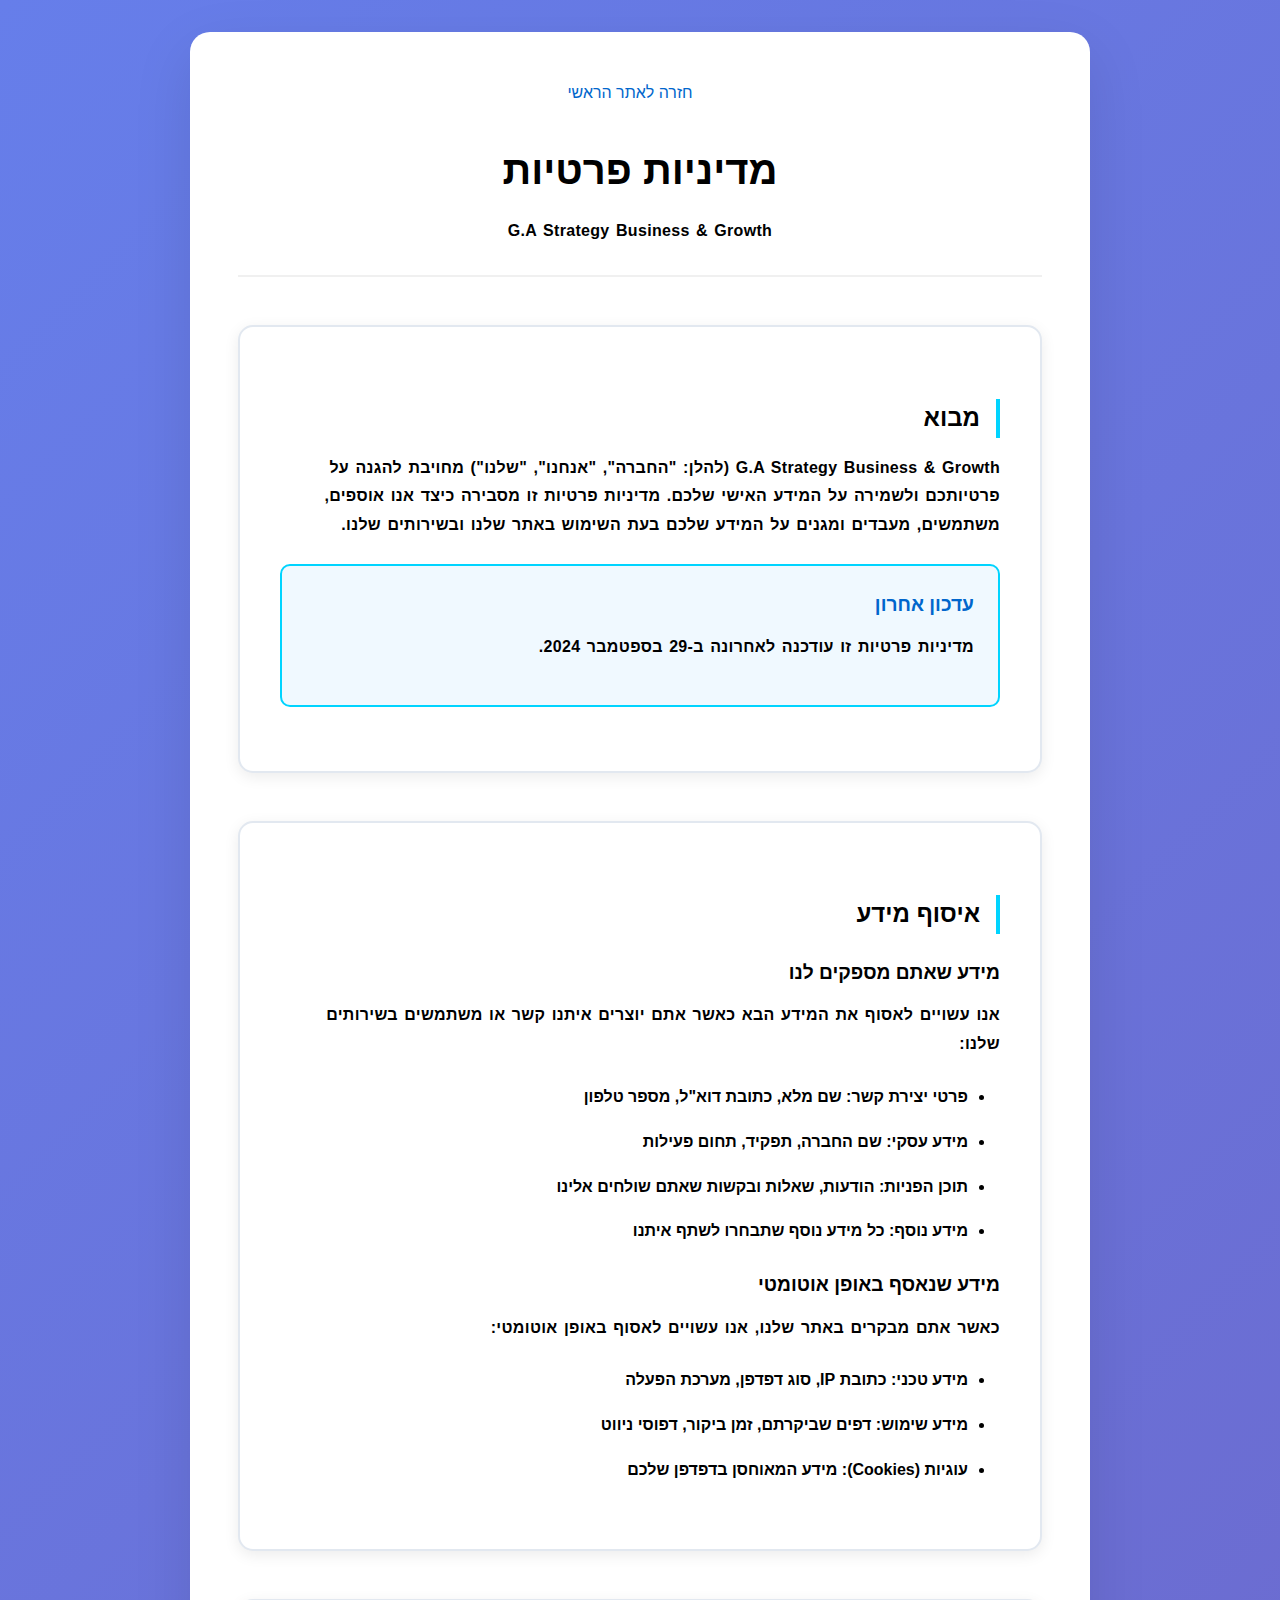
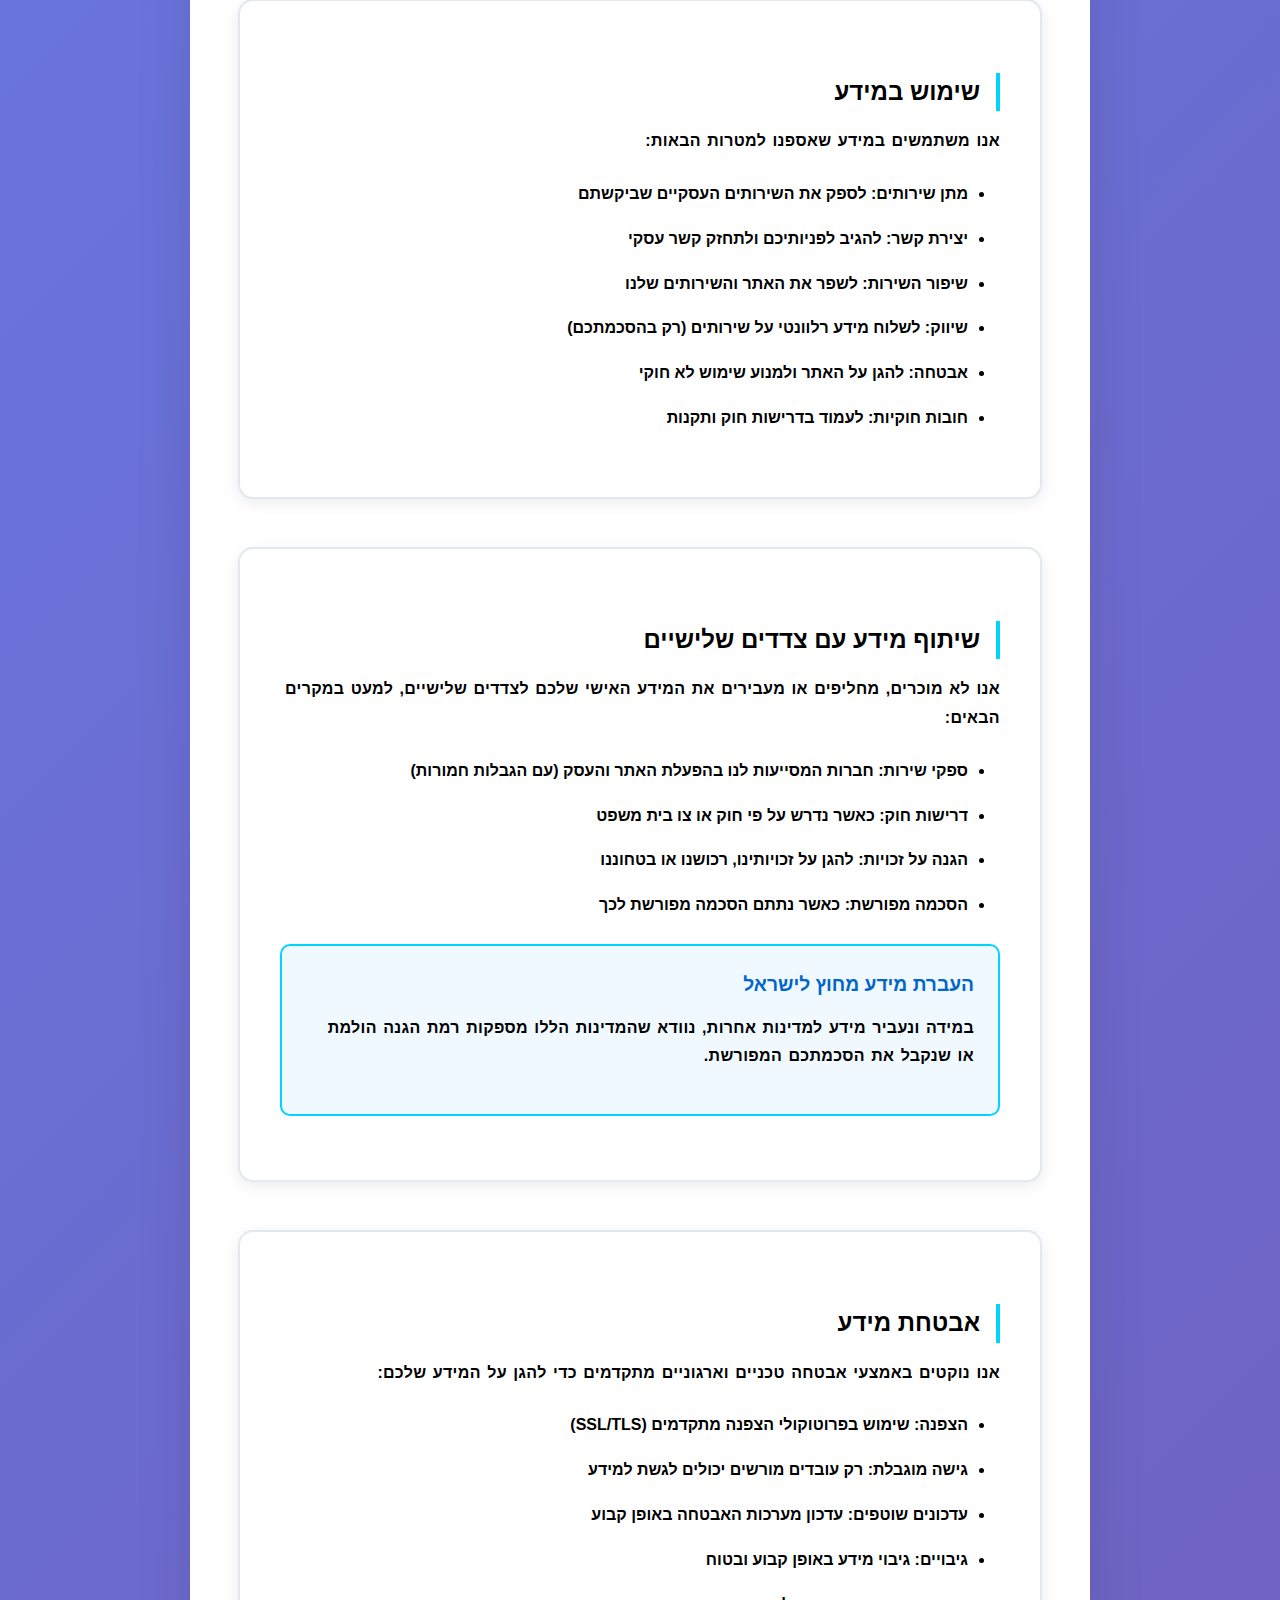
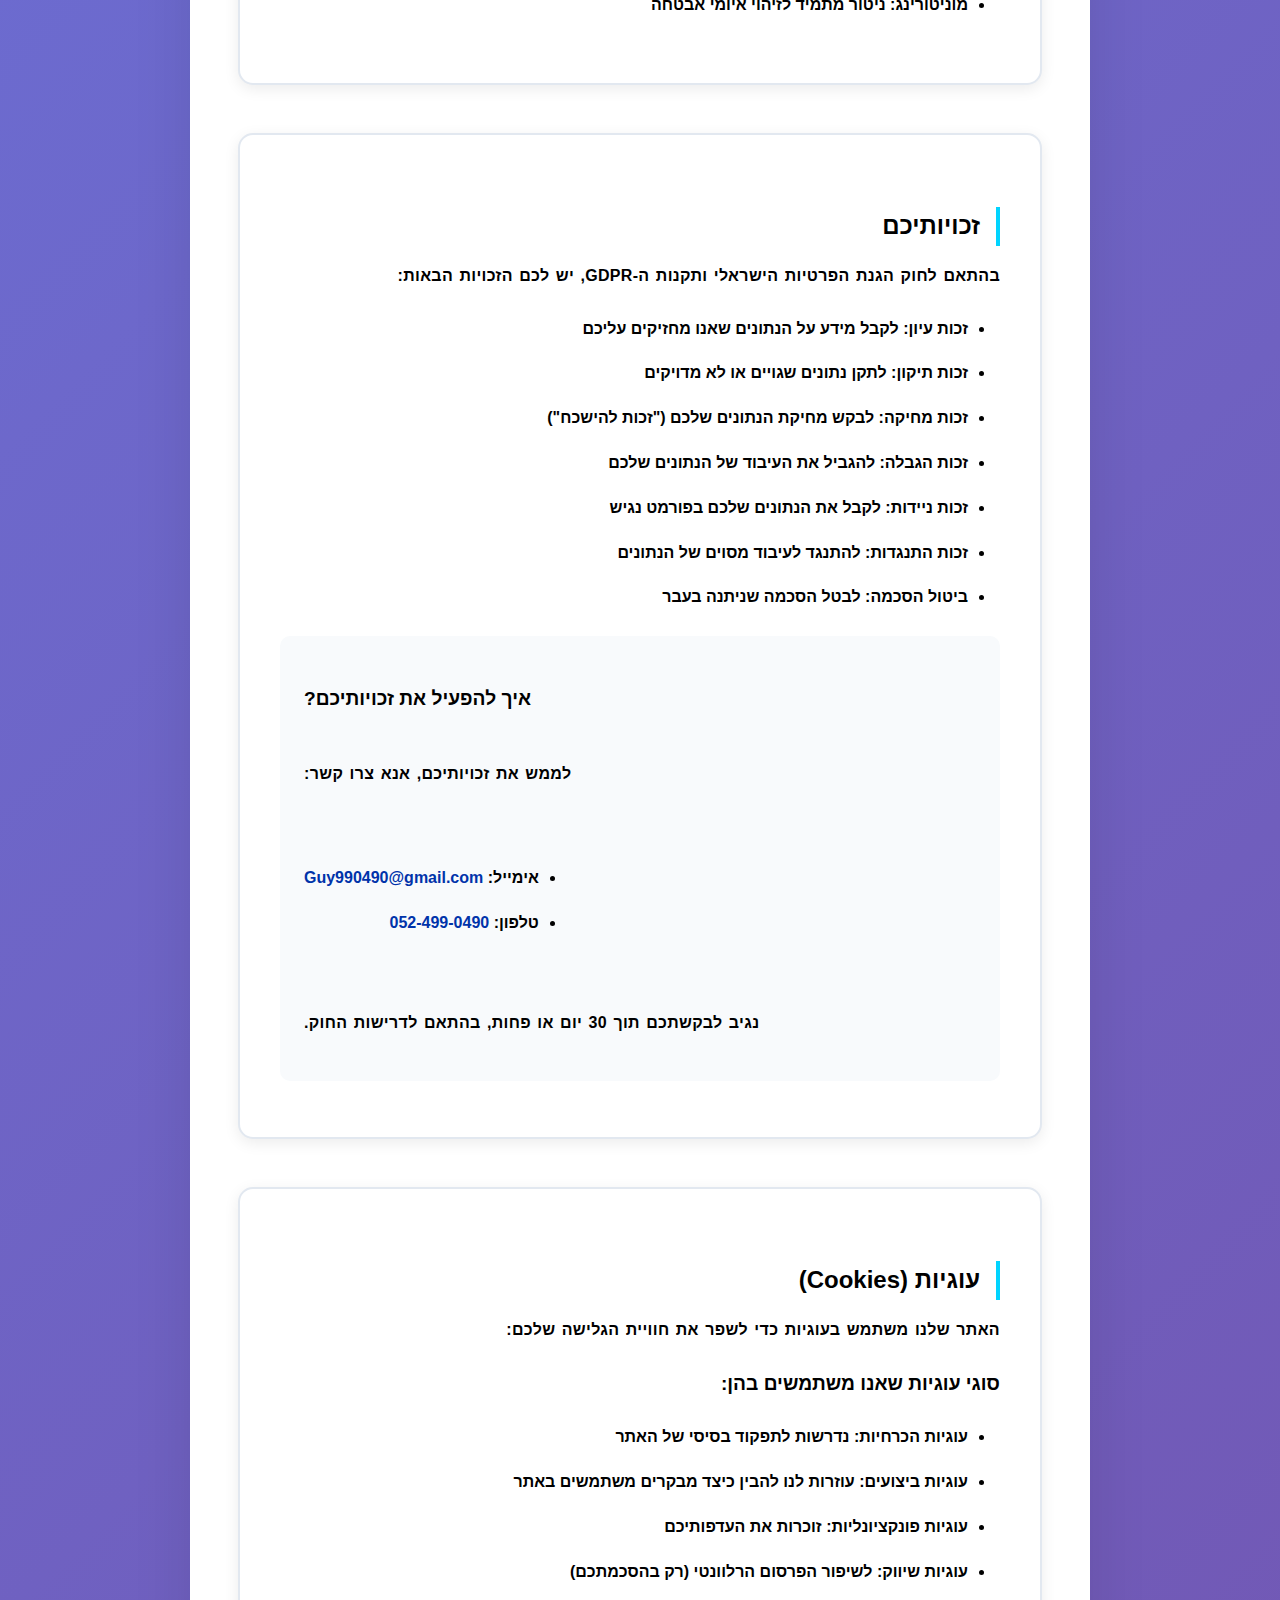
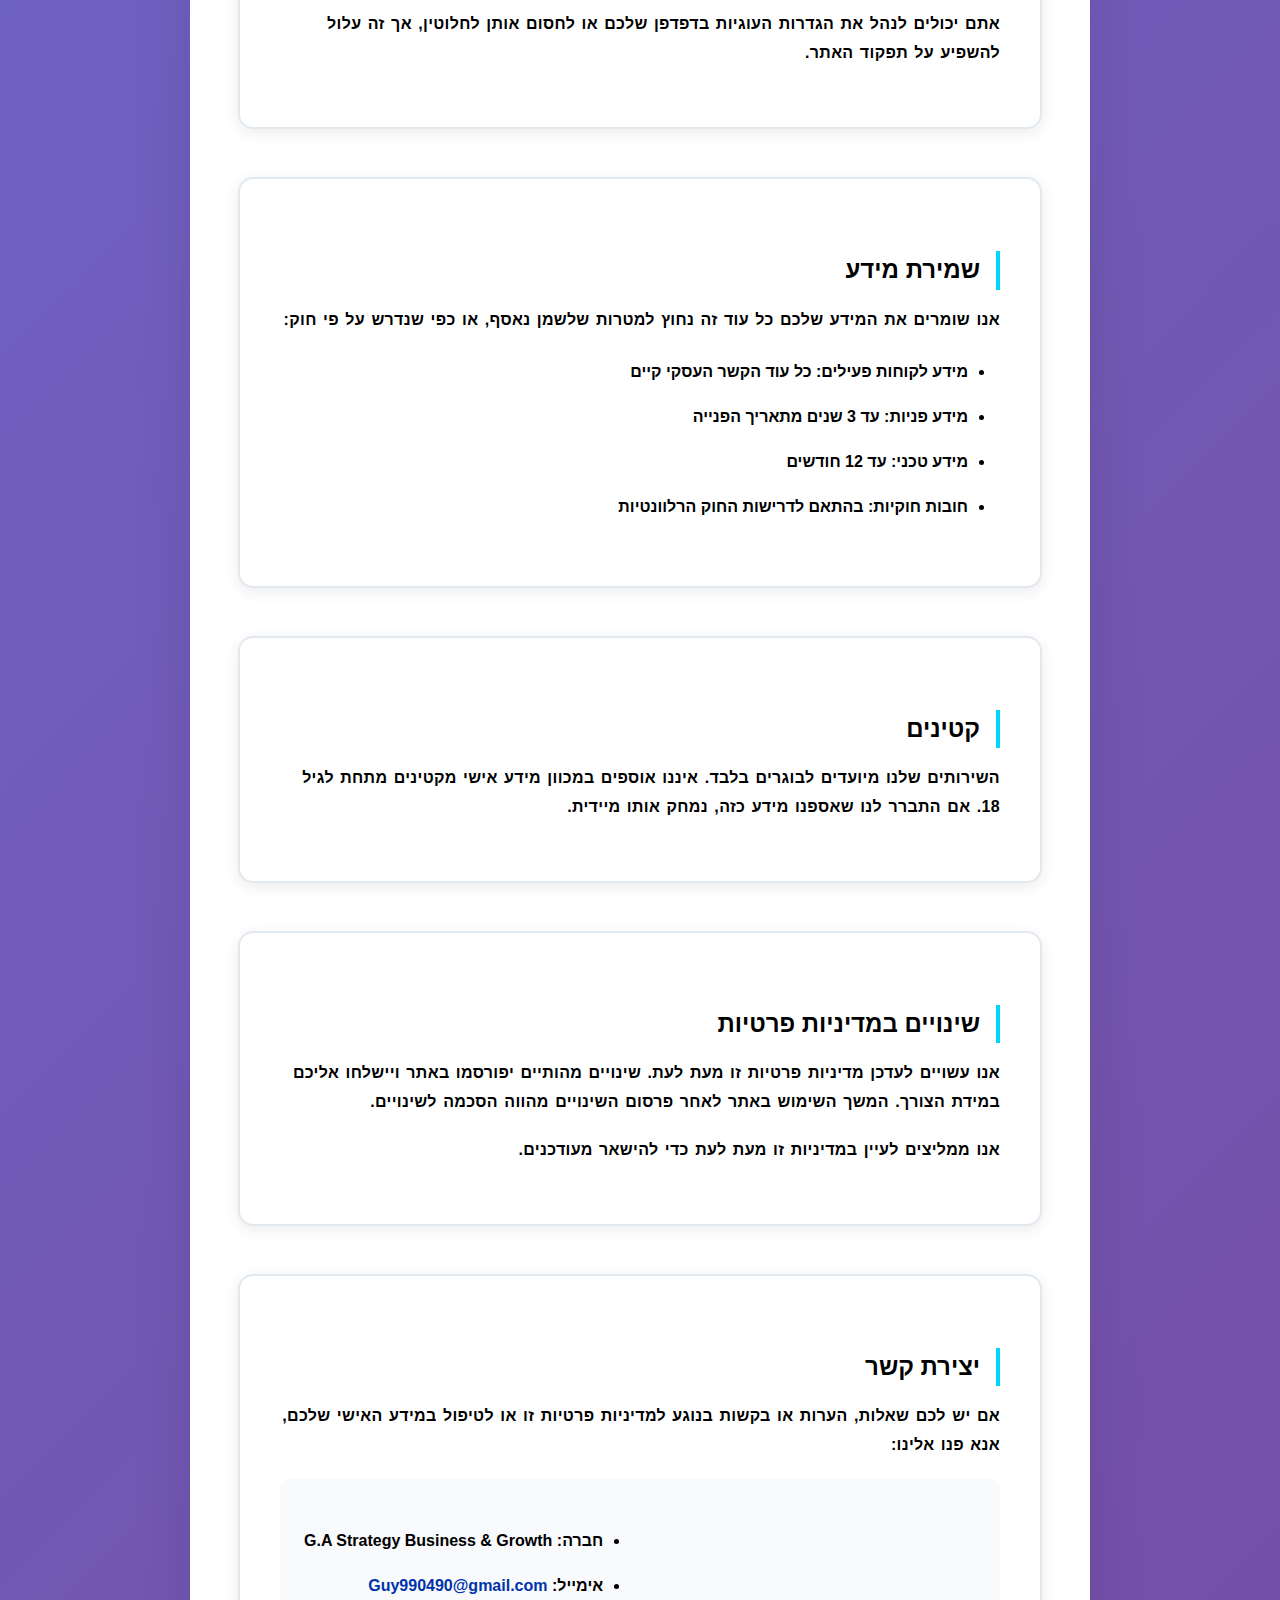
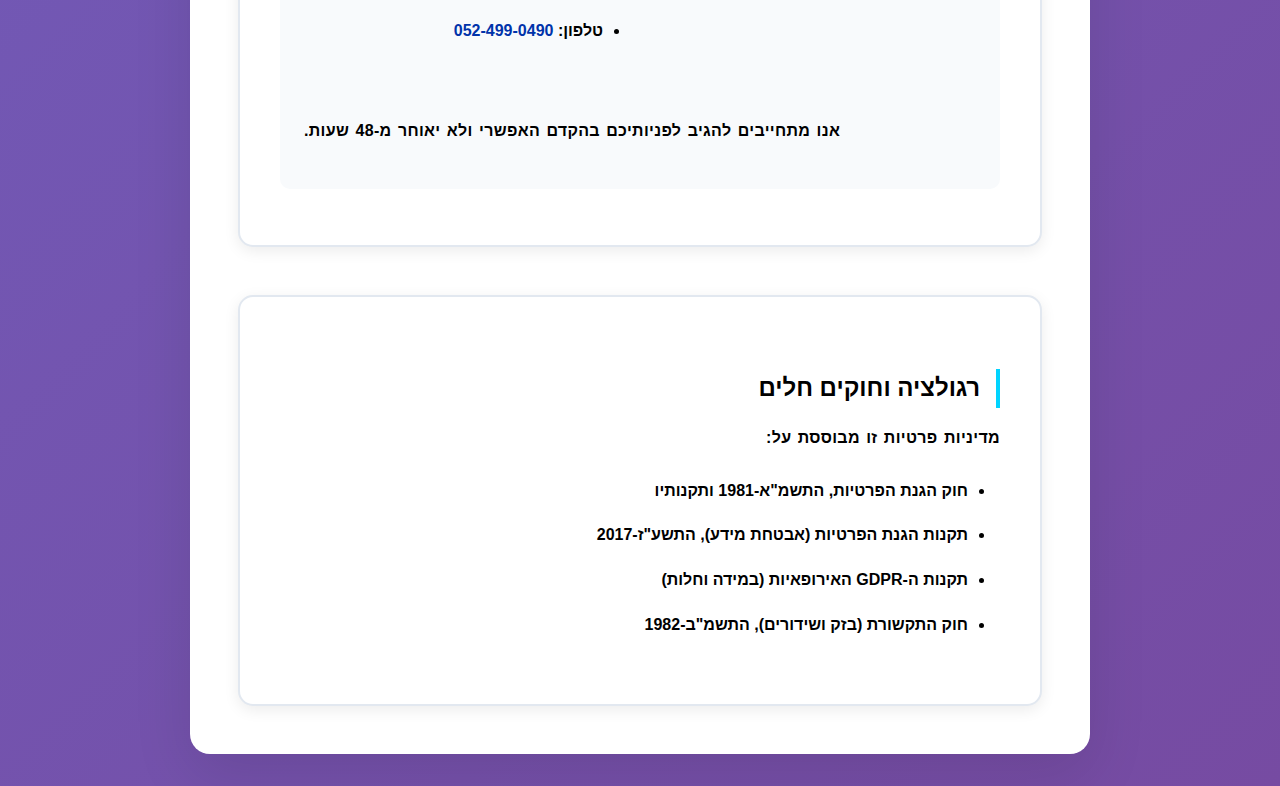
<file: privacy-policy.html>
<!DOCTYPE html>
<html lang="he" dir="rtl">

<head>
    <meta charset="UTF-8">
    <meta name="viewport" content="width=device-width, initial-scale=1.0">
    <title>מדיניות פרטיות - G.A Strategy Business & Growth</title>
    <meta name="description"
        content="מדיניות הפרטיות של G.A Strategy Business & Growth - הגנה על המידע האישי שלכם בהתאם לחוק הגנת הפרטיות ותקנות GDPR">

    <link rel="icon" type="image/png" href="logo.png">

    <link rel="preconnect" href="https://fonts.googleapis.com">
    <link rel="preconnect" href="https://fonts.gstatic.com" crossorigin>
    <link href="https://fonts.googleapis.com/css2?family=Assistant:wght@200;300;400;500;600;700;800&display=swap"
        rel="stylesheet">

    <link rel="stylesheet" href="https://cdnjs.cloudflare.com/ajax/libs/font-awesome/6.4.0/css/all.min.css">

    <link rel="stylesheet" href="styles.css">

    <style>
        .privacy-page {
            min-height: 100vh;
            padding: 2rem 0;
            background: linear-gradient(135deg, #667eea 0%, #764ba2 100%);
        }

        .privacy-container {
            max-width: 900px;
            margin: 0 auto;
            background: white;
            border-radius: 20px;
            padding: 3rem;
            box-shadow: 0 20px 60px rgba(0, 0, 0, 0.1);
        }

        .privacy-header {
            text-align: center;
            margin-bottom: 3rem;
            border-bottom: 2px solid #f0f0f0;
            padding-bottom: 2rem;
        }

        .privacy-title {
            font-size: 2.5rem;
            color: #000000 !important;
            margin-bottom: 1rem;
            font-weight: 900 !important;
        }

        .privacy-header p {
            color: #000000 !important;
            font-weight: 600 !important;
        }

        .back-link {
            display: inline-flex;
            align-items: center;
            gap: 0.5rem;
            color: #0066cc;
            text-decoration: none;
            font-weight: 500;
            transition: all 0.3s ease;
            margin-bottom: 2rem;
        }

        .back-link:hover {
            color: #1a365d;
            transform: translateX(-5px);
        }

        .privacy-content h3 {
            color: #000000 !important;
            font-size: 1.5rem;
            margin-top: 2rem;
            margin-bottom: 1rem;
            border-right: 4px solid #00d4ff;
            padding-right: 1rem;
            font-weight: 800 !important;
        }

        .privacy-content h4 {
            color: #000000 !important;
            font-size: 1.2rem;
            margin-top: 1.5rem;
            margin-bottom: 0.8rem;
            font-weight: 800 !important;
        }

        .privacy-content p {
            line-height: 1.8;
            margin-bottom: 1.2rem;
            color: #000000 !important;
            font-weight: 600 !important;
        }

        .privacy-content ul {
            margin: 1.5rem 0;
            padding-right: 2rem;
            list-style-type: disc !important;
            list-style-position: outside !important;
            list-style-image: none !important;
        }

        .privacy-content li {
            margin-bottom: 1rem;
            line-height: 1.8;
            color: #000000 !important;
            font-weight: 600 !important;
            padding-right: 0;
            position: static !important;
        }

        .privacy-content li::before {
            content: none !important;
            display: none !important;
        }

        .privacy-content li::after {
            content: none !important;
            display: none !important;
        }

        .privacy-content li strong {
            color: #000000 !important;
            font-weight: 800 !important;
        }

        .privacy-content a {
            color: #0033aa !important;
            text-decoration: none;
            font-weight: 700 !important;
        }

        .privacy-content a:hover {
            color: #001177 !important;
            text-decoration: underline;
        }

        .privacy-subsection {
            margin-bottom: 3rem;
            padding: 2.5rem;
            background: #ffffff;
            border-radius: 15px;
            border: 2px solid #e2e8f0;
            box-shadow: 0 4px 15px rgba(0, 0, 0, 0.08);
        }

        .privacy-subsection:last-child {
            margin-bottom: 0;
        }

        .highlight-box {
            background: #f0f9ff;
            border: 2px solid #00d4ff;
            border-radius: 10px;
            padding: 1.5rem;
            margin: 1.5rem 0;
        }

        .highlight-box h4 {
            color: #0066cc !important;
            margin-top: 0;
        }

        .contact-info {
            background: #f8fafc;
            border-radius: 10px;
            padding: 1.5rem;
            margin: 1rem 0;
        }

        @media (max-width: 768px) {
            .privacy-container {
                margin: 1rem;
                padding: 2rem 1.5rem;
            }

            .privacy-title {
                font-size: 2rem;
            }
        }
    </style>
</head>

<body>
    <div class="privacy-page">
        <div class="privacy-container">
            <div class="privacy-header">
                <a href="index.html" class="back-link">
                    <i class="fas fa-arrow-right" aria-hidden="true"></i>
                    חזרה לאתר הראשי
                </a>
                <h1 class="privacy-title">מדיניות פרטיות</h1>
                <p>G.A Strategy Business & Growth</p>
            </div>

            <div class="privacy-content">
                <div class="privacy-subsection">
                    <h3>מבוא</h3>
                    <p>
                        G.A Strategy Business & Growth (להלן: "החברה", "אנחנו", "שלנו") מחויבת להגנה על פרטיותכם
                        ולשמירה על המידע האישי שלכם. מדיניות פרטיות זו מסבירה כיצד אנו אוספים, משתמשים,
                        מעבדים ומגנים על המידע שלכם בעת השימוש באתר שלנו ובשירותים שלנו.
                    </p>

                    <div class="highlight-box">
                        <h4>עדכון אחרון</h4>
                        <p>מדיניות פרטיות זו עודכנה לאחרונה ב-29 בספטמבר 2024.</p>
                    </div>
                </div>

                <div class="privacy-subsection">
                    <h3>איסוף מידע</h3>

                    <h4>מידע שאתם מספקים לנו</h4>
                    <p>אנו עשויים לאסוף את המידע הבא כאשר אתם יוצרים איתנו קשר או משתמשים בשירותים שלנו:</p>
                    <ul>
                        <li><strong>פרטי יצירת קשר:</strong> שם מלא, כתובת דוא"ל, מספר טלפון</li>
                        <li><strong>מידע עסקי:</strong> שם החברה, תפקיד, תחום פעילות</li>
                        <li><strong>תוכן הפניות:</strong> הודעות, שאלות ובקשות שאתם שולחים אלינו</li>
                        <li><strong>מידע נוסף:</strong> כל מידע נוסף שתבחרו לשתף איתנו</li>
                    </ul>

                    <h4>מידע שנאסף באופן אוטומטי</h4>
                    <p>כאשר אתם מבקרים באתר שלנו, אנו עשויים לאסוף באופן אוטומטי:</p>
                    <ul>
                        <li><strong>מידע טכני:</strong> כתובת IP, סוג דפדפן, מערכת הפעלה</li>
                        <li><strong>מידע שימוש:</strong> דפים שביקרתם, זמן ביקור, דפוסי ניווט</li>
                        <li><strong>עוגיות (Cookies):</strong> מידע המאוחסן בדפדפן שלכם</li>
                    </ul>
                </div>

                <div class="privacy-subsection">
                    <h3>שימוש במידע</h3>
                    <p>אנו משתמשים במידע שאספנו למטרות הבאות:</p>
                    <ul>
                        <li><strong>מתן שירותים:</strong> לספק את השירותים העסקיים שביקשתם</li>
                        <li><strong>יצירת קשר:</strong> להגיב לפניותיכם ולתחזק קשר עסקי</li>
                        <li><strong>שיפור השירות:</strong> לשפר את האתר והשירותים שלנו</li>
                        <li><strong>שיווק:</strong> לשלוח מידע רלוונטי על שירותים (רק בהסכמתכם)</li>
                        <li><strong>אבטחה:</strong> להגן על האתר ולמנוע שימוש לא חוקי</li>
                        <li><strong>חובות חוקיות:</strong> לעמוד בדרישות חוק ותקנות</li>
                    </ul>
                </div>

                <div class="privacy-subsection">
                    <h3>שיתוף מידע עם צדדים שלישיים</h3>
                    <p>אנו לא מוכרים, מחליפים או מעבירים את המידע האישי שלכם לצדדים שלישיים, למעט במקרים הבאים:</p>
                    <ul>
                        <li><strong>ספקי שירות:</strong> חברות המסייעות לנו בהפעלת האתר והעסק (עם הגבלות חמורות)</li>
                        <li><strong>דרישות חוק:</strong> כאשר נדרש על פי חוק או צו בית משפט</li>
                        <li><strong>הגנה על זכויות:</strong> להגן על זכויותינו, רכושנו או בטחוננו</li>
                        <li><strong>הסכמה מפורשת:</strong> כאשר נתתם הסכמה מפורשת לכך</li>
                    </ul>

                    <div class="highlight-box">
                        <h4>העברת מידע מחוץ לישראל</h4>
                        <p>במידה ונעביר מידע למדינות אחרות, נוודא שהמדינות הללו מספקות רמת הגנה הולמת
                            או שנקבל את הסכמתכם המפורשת.</p>
                    </div>
                </div>

                <div class="privacy-subsection">
                    <h3>אבטחת מידע</h3>
                    <p>אנו נוקטים באמצעי אבטחה טכניים וארגוניים מתקדמים כדי להגן על המידע שלכם:</p>
                    <ul>
                        <li><strong>הצפנה:</strong> שימוש בפרוטוקולי הצפנה מתקדמים (SSL/TLS)</li>
                        <li><strong>גישה מוגבלת:</strong> רק עובדים מורשים יכולים לגשת למידע</li>
                        <li><strong>עדכונים שוטפים:</strong> עדכון מערכות האבטחה באופן קבוע</li>
                        <li><strong>גיבויים:</strong> גיבוי מידע באופן קבוע ובטוח</li>
                        <li><strong>מוניטורינג:</strong> ניטור מתמיד לזיהוי איומי אבטחה</li>
                    </ul>
                </div>

                <div class="privacy-subsection">
                    <h3>זכויותיכם</h3>
                    <p>בהתאם לחוק הגנת הפרטיות הישראלי ותקנות ה-GDPR, יש לכם הזכויות הבאות:</p>
                    <ul>
                        <li><strong>זכות עיון:</strong> לקבל מידע על הנתונים שאנו מחזיקים עליכם</li>
                        <li><strong>זכות תיקון:</strong> לתקן נתונים שגויים או לא מדויקים</li>
                        <li><strong>זכות מחיקה:</strong> לבקש מחיקת הנתונים שלכם ("זכות להישכח")</li>
                        <li><strong>זכות הגבלה:</strong> להגביל את העיבוד של הנתונים שלכם</li>
                        <li><strong>זכות ניידות:</strong> לקבל את הנתונים שלכם בפורמט נגיש</li>
                        <li><strong>זכות התנגדות:</strong> להתנגד לעיבוד מסוים של הנתונים</li>
                        <li><strong>ביטול הסכמה:</strong> לבטל הסכמה שניתנה בעבר</li>
                    </ul>

                    <div class="contact-info">
                        <h4>איך להפעיל את זכויותיכם?</h4>
                        <p>לממש את זכויותיכם, אנא צרו קשר:</p>
                        <ul>
                            <li><strong>אימייל:</strong> <a href="mailto:Guy990490@gmail.com">Guy990490@gmail.com</a>
                            </li>
                            <li><strong>טלפון:</strong> <a href="tel:+972524990490">052-499-0490</a></li>
                        </ul>
                        <p>נגיב לבקשתכם תוך 30 יום או פחות, בהתאם לדרישות החוק.</p>
                    </div>
                </div>

                <div class="privacy-subsection">
                    <h3>עוגיות (Cookies)</h3>
                    <p>האתר שלנו משתמש בעוגיות כדי לשפר את חוויית הגלישה שלכם:</p>

                    <h4>סוגי עוגיות שאנו משתמשים בהן:</h4>
                    <ul>
                        <li><strong>עוגיות הכרחיות:</strong> נדרשות לתפקוד בסיסי של האתר</li>
                        <li><strong>עוגיות ביצועים:</strong> עוזרות לנו להבין כיצד מבקרים משתמשים באתר</li>
                        <li><strong>עוגיות פונקציונליות:</strong> זוכרות את העדפותיכם</li>
                        <li><strong>עוגיות שיווק:</strong> לשיפור הפרסום הרלוונטי (רק בהסכמתכם)</li>
                    </ul>

                    <p>אתם יכולים לנהל את הגדרות העוגיות בדפדפן שלכם או לחסום אותן לחלוטין,
                        אך זה עלול להשפיע על תפקוד האתר.</p>
                </div>

                <div class="privacy-subsection">
                    <h3>שמירת מידע</h3>
                    <p>אנו שומרים את המידע שלכם כל עוד זה נחוץ למטרות שלשמן נאסף, או כפי שנדרש על פי חוק:</p>
                    <ul>
                        <li><strong>מידע לקוחות פעילים:</strong> כל עוד הקשר העסקי קיים</li>
                        <li><strong>מידע פניות:</strong> עד 3 שנים מתאריך הפנייה</li>
                        <li><strong>מידע טכני:</strong> עד 12 חודשים</li>
                        <li><strong>חובות חוקיות:</strong> בהתאם לדרישות החוק הרלוונטיות</li>
                    </ul>
                </div>

                <div class="privacy-subsection">
                    <h3>קטינים</h3>
                    <p>השירותים שלנו מיועדים לבוגרים בלבד. איננו אוספים במכוון מידע אישי מקטינים מתחת לגיל 18.
                        אם התברר לנו שאספנו מידע כזה, נמחק אותו מיידית.</p>
                </div>

                <div class="privacy-subsection">
                    <h3>שינויים במדיניות פרטיות</h3>
                    <p>אנו עשויים לעדכן מדיניות פרטיות זו מעת לעת. שינויים מהותיים יפורסמו באתר
                        ויישלחו אליכם במידת הצורך. המשך השימוש באתר לאחר פרסום השינויים מהווה הסכמה לשינויים.</p>

                    <p>אנו ממליצים לעיין במדיניות זו מעת לעת כדי להישאר מעודכנים.</p>
                </div>

                <div class="privacy-subsection">
                    <h3>יצירת קשר</h3>
                    <p>אם יש לכם שאלות, הערות או בקשות בנוגע למדיניות פרטיות זו או לטיפול במידע האישי שלכם,
                        אנא פנו אלינו:</p>

                    <div class="contact-info">
                        <ul>
                            <li><strong>חברה:</strong> G.A Strategy Business & Growth</li>
                            <li><strong>אימייל:</strong> <a href="mailto:Guy990490@gmail.com">Guy990490@gmail.com</a>
                            </li>
                            <li><strong>טלפון:</strong> <a href="tel:+972524990490">052-499-0490</a></li>
                        </ul>
                        <p>אנו מתחייבים להגיב לפניותיכם בהקדם האפשרי ולא יאוחר מ-48 שעות.</p>
                    </div>
                </div>

                <div class="privacy-subsection">
                    <h3>רגולציה וחוקים חלים</h3>
                    <p>מדיניות פרטיות זו מבוססת על:</p>
                    <ul>
                        <li><strong>חוק הגנת הפרטיות, התשמ"א-1981</strong> ותקנותיו</li>
                        <li><strong>תקנות הגנת הפרטיות (אבטחת מידע), התשע"ז-2017</strong></li>
                        <li><strong>תקנות ה-GDPR האירופאיות</strong> (במידה וחלות)</li>
                        <li><strong>חוק התקשורת (בזק ושידורים), התשמ"ב-1982</strong></li>
                    </ul>
                </div>
            </div>
        </div>
    </div>
</body>

</html>
</file>
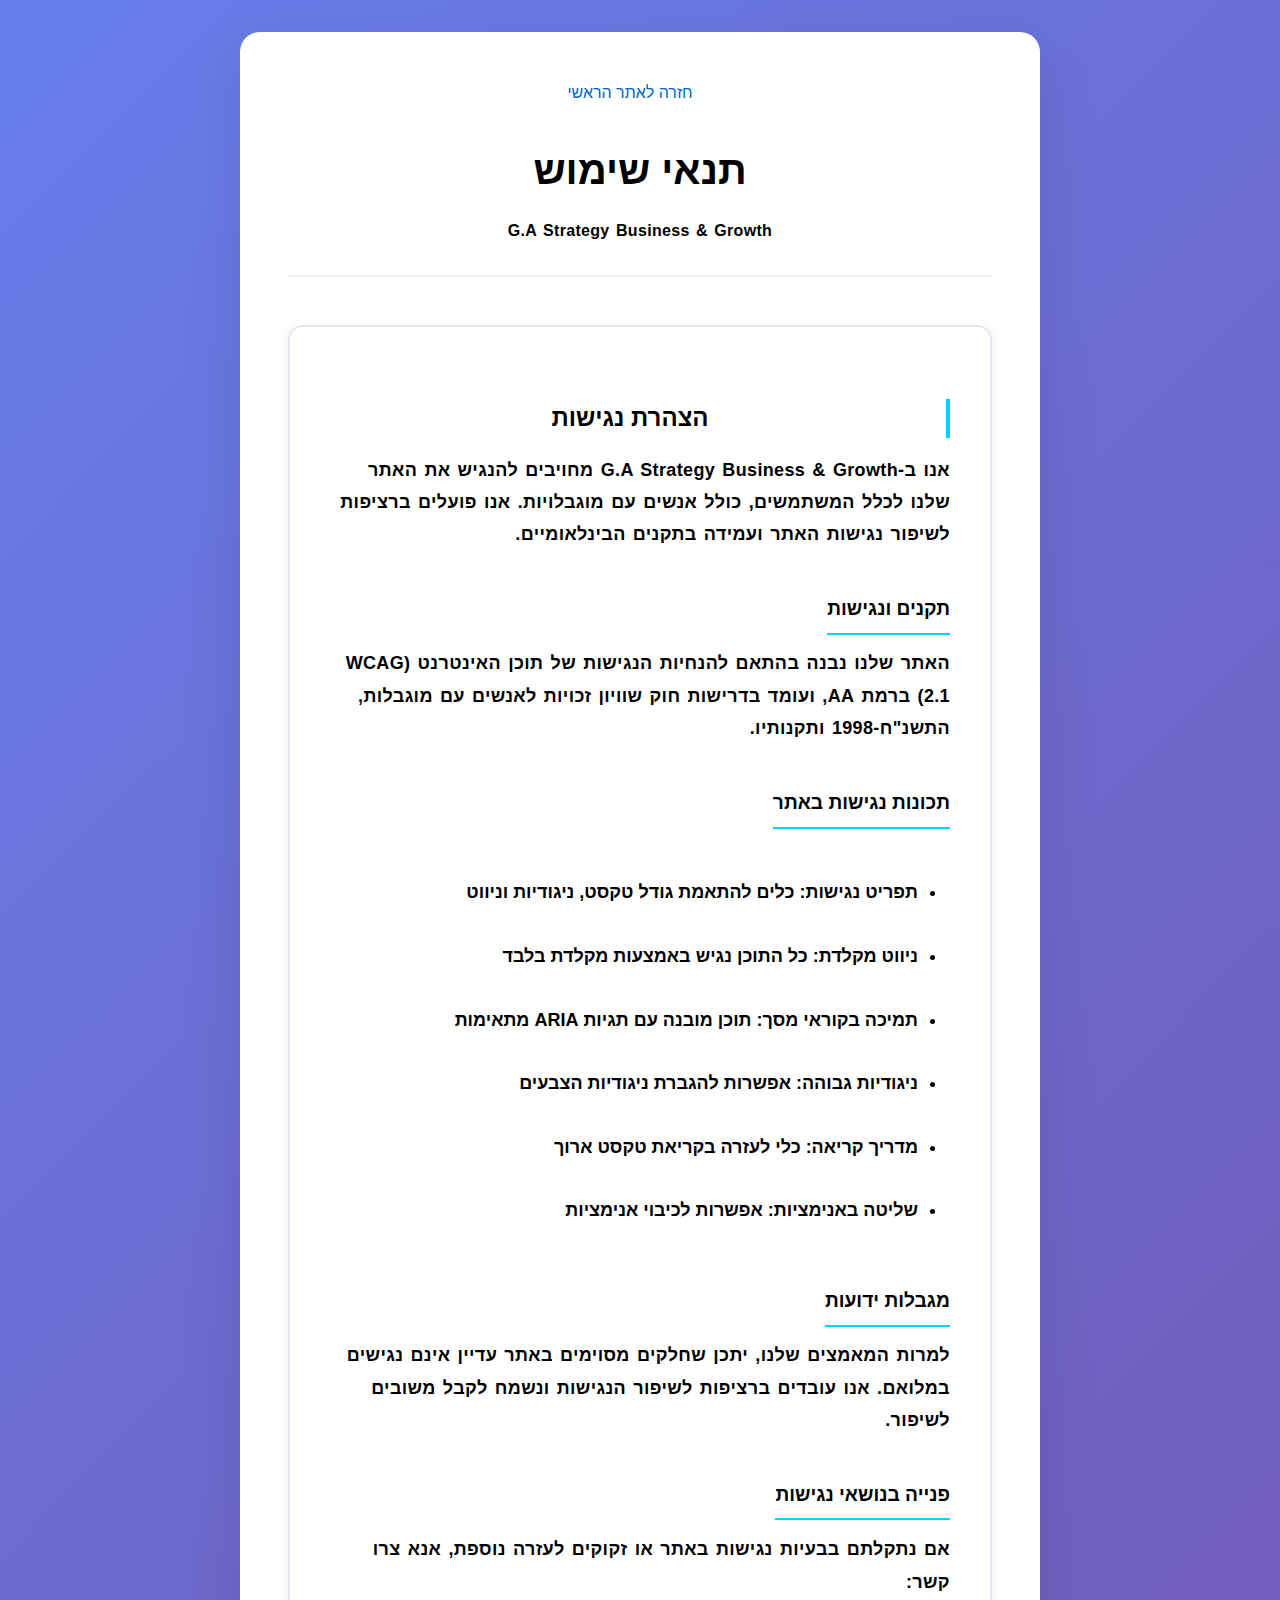
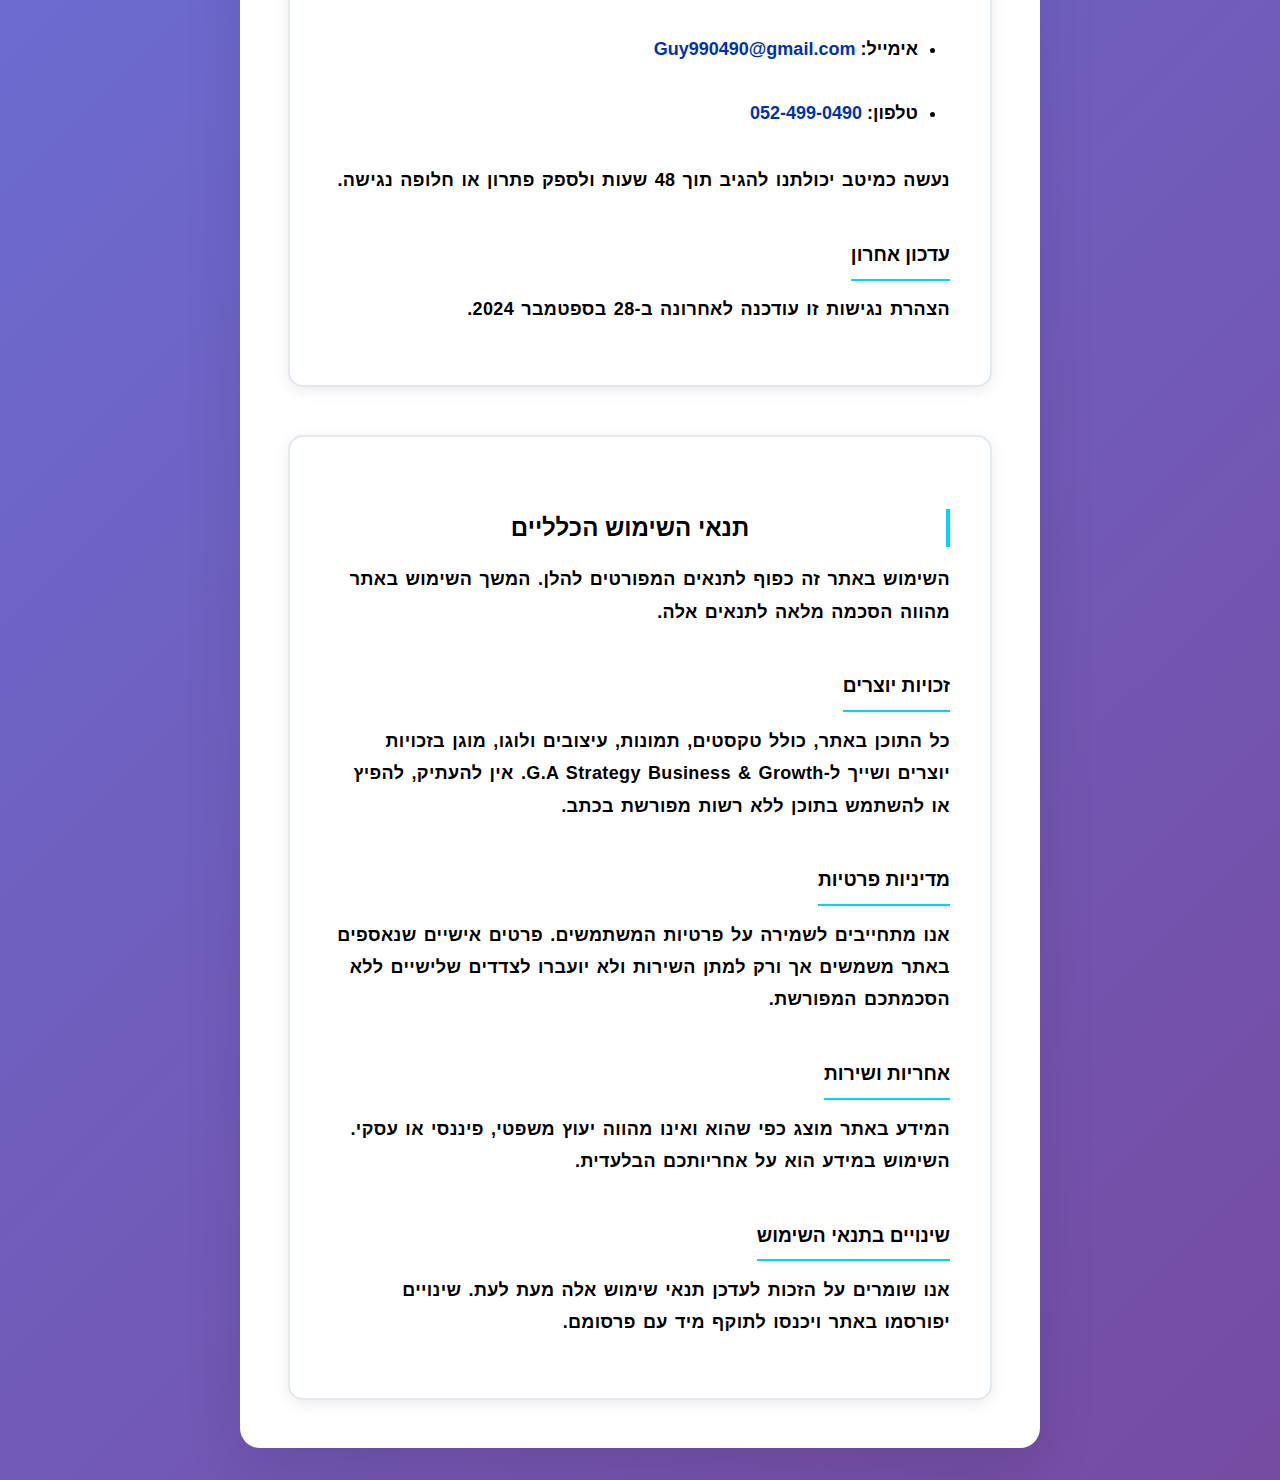
<file: terms-of-use.html>
<!DOCTYPE html>
<html lang="he" dir="rtl">

<head>
    <meta charset="UTF-8">
    <meta name="viewport" content="width=device-width, initial-scale=1.0">
    <title>תנאי שימוש - G.A Strategy Business & Growth</title>
    <meta name="description"
        content="תנאי השימוש והצהרת הנגישות של G.A Strategy Business & Growth - ליווי אסטרטגי לבעלי עסקים">

    <link rel="icon" type="image/png" href="logo.png">

    <link rel="preconnect" href="https://fonts.googleapis.com">
    <link rel="preconnect" href="https://fonts.gstatic.com" crossorigin>
    <link href="https://fonts.googleapis.com/css2?family=Assistant:wght@200;300;400;500;600;700;800&display=swap"
        rel="stylesheet">

    <link rel="stylesheet" href="https://cdnjs.cloudflare.com/ajax/libs/font-awesome/6.4.0/css/all.min.css">

    <link rel="stylesheet" href="styles.css">

    <style>
        .terms-page {
            min-height: 100vh;
            padding: 2rem 0;
            background: linear-gradient(135deg, #667eea 0%, #764ba2 100%);
        }

        .terms-container {
            max-width: 800px;
            margin: 0 auto;
            background: white;
            border-radius: 20px;
            padding: 3rem;
            box-shadow: 0 20px 60px rgba(0, 0, 0, 0.1);
        }

        .terms-header {
            text-align: center;
            margin-bottom: 3rem;
            border-bottom: 2px solid #f0f0f0;
            padding-bottom: 2rem;
        }

        .terms-title {
            font-size: 2.5rem;
            color: #000000 !important;
            margin-bottom: 1rem;
            font-weight: 900 !important;
        }

        .terms-header p {
            color: #000000 !important;
            font-weight: 600 !important;
        }

        .back-link {
            display: inline-flex;
            align-items: center;
            gap: 0.5rem;
            color: #0066cc;
            text-decoration: none;
            font-weight: 500;
            transition: all 0.3s ease;
            margin-bottom: 2rem;
        }

        .back-link:hover {
            color: #1a365d;
            transform: translateX(-5px);
        }

        .terms-content h3 {
            color: #000000 !important;
            font-size: 1.5rem;
            margin-top: 2rem;
            margin-bottom: 1rem;
            border-right: 4px solid #00d4ff;
            padding-right: 1rem;
            font-weight: 800 !important;
        }

        .terms-content h4 {
            color: #000000 !important;
            font-size: 1.2rem;
            margin-top: 1.5rem;
            margin-bottom: 0.8rem;
            font-weight: 800 !important;
        }

        .terms-content p {
            line-height: 1.8;
            margin-bottom: 1.2rem;
            color: #000000 !important;
            font-weight: 600 !important;
        }

        .terms-content ul {
            margin: 1.5rem 0;
            padding-right: 2rem;
            list-style-type: disc !important;
            list-style-position: outside !important;
            list-style-image: none !important;
        }

        .terms-content li {
            margin-bottom: 1rem;
            line-height: 1.8;
            color: #000000 !important;
            font-weight: 600 !important;
            padding-right: 0;
            position: static !important;
        }

        .terms-content li::before {
            content: none !important;
            display: none !important;
        }

        .terms-content li::after {
            content: none !important;
            display: none !important;
        }

        .terms-content li strong {
            color: #000000 !important;
            font-weight: 800 !important;
        }

        .terms-content a {
            color: #0033aa !important;
            text-decoration: none;
            font-weight: 700 !important;
        }

        .terms-content a:hover {
            color: #001177 !important;
            text-decoration: underline;
        }

        .terms-subsection {
            margin-bottom: 3rem;
            padding: 2.5rem;
            background: #ffffff;
            border-radius: 15px;
            border: 2px solid #e2e8f0;
            box-shadow: 0 4px 15px rgba(0, 0, 0, 0.08);
        }

        .terms-subsection:last-child {
            margin-bottom: 0;
        }

        @media (max-width: 768px) {
            .terms-container {
                margin: 1rem;
                padding: 2rem 1.5rem;
            }

            .terms-title {
                font-size: 2rem;
            }
        }
    </style>
</head>

<body>
    <div class="terms-page">
        <div class="terms-container">
            <div class="terms-header">
                <a href="index.html" class="back-link">
                    <i class="fas fa-arrow-right" aria-hidden="true"></i>
                    חזרה לאתר הראשי
                </a>
                <h1 class="terms-title">תנאי שימוש</h1>
                <p>G.A Strategy Business & Growth</p>
            </div>

            <div class="terms-content">
                <div class="terms-subsection">
                    <h3>הצהרת נגישות</h3>
                    <p>
                        אנו ב-G.A Strategy Business & Growth מחויבים להנגיש את האתר שלנו לכלל המשתמשים, כולל אנשים עם
                        מוגבלויות.
                        אנו פועלים ברציפות לשיפור נגישות האתר ועמידה בתקנים הבינלאומיים.
                    </p>

                    <h4>תקנים ונגישות</h4>
                    <p>
                        האתר שלנו נבנה בהתאם להנחיות הנגישות של תוכן האינטרנט (WCAG 2.1) ברמת AA,
                        ועומד בדרישות חוק שוויון זכויות לאנשים עם מוגבלות, התשנ"ח-1998 ותקנותיו.
                    </p>

                    <h4>תכונות נגישות באתר</h4>
                    <ul>
                        <li><strong>תפריט נגישות:</strong> כלים להתאמת גודל טקסט, ניגודיות וניווט</li>
                        <li><strong>ניווט מקלדת:</strong> כל התוכן נגיש באמצעות מקלדת בלבד</li>
                        <li><strong>תמיכה בקוראי מסך:</strong> תוכן מובנה עם תגיות ARIA מתאימות</li>
                        <li><strong>ניגודיות גבוהה:</strong> אפשרות להגברת ניגודיות הצבעים</li>
                        <li><strong>מדריך קריאה:</strong> כלי לעזרה בקריאת טקסט ארוך</li>
                        <li><strong>שליטה באנימציות:</strong> אפשרות לכיבוי אנימציות</li>
                    </ul>

                    <h4>מגבלות ידועות</h4>
                    <p>
                        למרות המאמצים שלנו, יתכן שחלקים מסוימים באתר עדיין אינם נגישים במלואם.
                        אנו עובדים ברציפות לשיפור הנגישות ונשמח לקבל משובים לשיפור.
                    </p>

                    <h4>פנייה בנושאי נגישות</h4>
                    <p>
                        אם נתקלתם בבעיות נגישות באתר או זקוקים לעזרה נוספת, אנא צרו קשר:
                    </p>
                    <ul>
                        <li><strong>אימייל:</strong> <a href="mailto:Guy990490@gmail.com">Guy990490@gmail.com</a></li>
                        <li><strong>טלפון:</strong> <a href="tel:+972524990490">052-499-0490</a></li>
                    </ul>
                    <p>
                        נעשה כמיטב יכולתנו להגיב תוך 48 שעות ולספק פתרון או חלופה נגישה.
                    </p>

                    <h4>עדכון אחרון</h4>
                    <p>הצהרת נגישות זו עודכנה לאחרונה ב-28 בספטמבר 2024.</p>
                </div>

                <div class="terms-subsection">
                    <h3>תנאי השימוש הכלליים</h3>
                    <p>
                        השימוש באתר זה כפוף לתנאים המפורטים להלן. המשך השימוש באתר מהווה הסכמה מלאה לתנאים אלה.
                    </p>

                    <h4>זכויות יוצרים</h4>
                    <p>
                        כל התוכן באתר, כולל טקסטים, תמונות, עיצובים ולוגו, מוגן בזכויות יוצרים ושייך ל-G.A Strategy
                        Business & Growth.
                        אין להעתיק, להפיץ או להשתמש בתוכן ללא רשות מפורשת בכתב.
                    </p>

                    <h4>מדיניות פרטיות</h4>
                    <p>
                        אנו מתחייבים לשמירה על פרטיות המשתמשים. פרטים אישיים שנאספים באתר משמשים אך ורק
                        למתן השירות ולא יועברו לצדדים שלישיים ללא הסכמתכם המפורשת.
                    </p>

                    <h4>אחריות ושירות</h4>
                    <p>
                        המידע באתר מוצג כפי שהוא ואינו מהווה יעוץ משפטי, פיננסי או עסקי.
                        השימוש במידע הוא על אחריותכם הבלעדית.
                    </p>

                    <h4>שינויים בתנאי השימוש</h4>
                    <p>
                        אנו שומרים על הזכות לעדכן תנאי שימוש אלה מעת לעת. שינויים יפורסמו באתר
                        ויכנסו לתוקף מיד עם פרסומם.
                    </p>
                </div>
            </div>
        </div>
    </div>
</body>

</html>
</file>
<file: styles.css>
* {
    margin: 0;
    padding: 0;
    box-sizing: border-box;
}

html {
    -webkit-font-smoothing: antialiased;
    -moz-osx-font-smoothing: grayscale;
    text-rendering: optimizeLegibility;
}

.animate-text,
.service-card,
.contact-card,
.btn,
.nav-toggle,
.scroll-indicator {
    will-change: transform;
    transform: translateZ(0);
}

@media (prefers-reduced-motion: reduce) {
    *,
    *::before,
    *::after {
        animation-duration: 0.01ms !important;
        animation-iteration-count: 1 !important;
        transition-duration: 0.01ms !important;
        scroll-behavior: auto !important;
    }
    
    .animated-shapes {
        display: none;
    }
}

:root {
    --primary-dark: #0a1426;
    --primary-navy: #1a2b47;
    --accent-cyan: #00d4ff;
    --accent-blue: #0099cc;
    --text-white: #ffffff;
    --text-light: #e1e8f0;
    --text-muted: #8b9bb3;
    --glass-bg: rgba(255, 255, 255, 0.1);
    --glass-border: rgba(255, 255, 255, 0.2);
    
    --font-family: 'Inter', -apple-system, BlinkMacSystemFont, 'Segoe UI', 'Roboto', 'Oxygen', 'Ubuntu', 'Cantarell', 'Fira Sans', 'Droid Sans', 'Helvetica Neue', Arial, sans-serif;
    --font-size-xs: 0.75rem;
    --font-size-sm: 0.875rem;
    --font-size-base: 1rem;
    --font-size-lg: 1.125rem;
    --font-size-xl: 1.25rem;
    --font-size-2xl: 1.5rem;
    --font-size-3xl: 1.875rem;
    --font-size-4xl: 2.25rem;
    --font-size-5xl: 3rem;
    --font-size-6xl: 3.75rem;
    
    --spacing-xs: 0.25rem;
    --spacing-sm: 0.5rem;
    --spacing-md: 1rem;
    --spacing-lg: 1.5rem;
    --spacing-xl: 2rem;
    --spacing-2xl: 3rem;
    --spacing-3xl: 4rem;
    
    --shadow-sm: 0 1px 2px 0 rgba(0, 0, 0, 0.05);
    --shadow-md: 0 4px 6px -1px rgba(0, 0, 0, 0.1);
    --shadow-lg: 0 10px 15px -3px rgba(0, 0, 0, 0.1);
    --shadow-xl: 0 20px 25px -5px rgba(0, 0, 0, 0.1);
    --shadow-glow: 0 0 20px rgba(0, 212, 255, 0.3);
    
    --transition-fast: 0.15s ease-in-out;
    --transition-normal: 0.3s ease-in-out;
    --transition-slow: 0.5s ease-in-out;
}

html {
    scroll-behavior: smooth;
}

body {
    font-family: var(--font-family);
    background: var(--primary-dark);
    color: var(--text-white);
    line-height: 1.6;
    overflow-x: hidden;
}

[dir="rtl"] {
    direction: rtl;
    text-align: right;
}

[dir="rtl"] .nav-menu {
    flex-direction: row-reverse;
}

[dir="rtl"] .nav-logo {
    flex-direction: row-reverse;
}

[dir="rtl"] .hero-buttons {
    flex-direction: row-reverse;
    justify-content: center;
}

[dir="rtl"] .hero-stats {
    flex-direction: row-reverse;
}

[dir="rtl"] .btn {
    flex-direction: row-reverse;
}


[dir="rtl"] .contact-card:hover {
    transform: translateX(-10px);
}

[dir="rtl"] .social-links {
    flex-direction: row-reverse;
}

[dir="rtl"] body,
[dir="rtl"] h1,
[dir="rtl"] h2,
[dir="rtl"] h3,
[dir="rtl"] h4,
[dir="rtl"] h5,
[dir="rtl"] h6,
[dir="rtl"] p,
[dir="rtl"] span,
[dir="rtl"] a,
[dir="rtl"] li {
    font-family: 'Inter', 'Heebo', 'Segoe UI', 'Helvetica Neue', Arial, sans-serif;
    font-feature-settings: "kern" 1, "liga" 1;
    text-rendering: optimizeLegibility;
}

[dir="rtl"] p,
[dir="rtl"] .hero-subtitle,
[dir="rtl"] .section-subtitle,
[dir="rtl"] .service-description,
[dir="rtl"] .about-description {
    letter-spacing: 0.02em;
    word-spacing: 0.1em;
}

/* Logo text change for tablet and mobile - triggers earlier to prevent overlap */
@media (max-width: 900px) {
    .nav-logo .logo-text {
        font-size: 0;
    }
    
    .nav-logo .logo-text::after {
        content: "G.A Strategy";
        font-size: var(--font-size-xl);
        font-weight: 700;
    }
}

@media (max-width: 768px) {
    [dir="rtl"] .nav-menu {
        text-align: right;
    }
    
    [dir="rtl"] .hero-buttons {
        flex-direction: column;
        align-items: stretch;
    }
    
    [dir="rtl"] .hero-stats {
        flex-direction: column;
        text-align: center;
    }
    
    .nav-logo {
        position: absolute;
        right: var(--spacing-xs);
    }

    [dir="rtl"] .nav-logo {
        right: auto;
        left: var(--spacing-md);
    }

    .nav-toggle {
        position: absolute;
        left: var(--spacing-md);
    }

    [dir="rtl"] .nav-toggle {
        left: auto;
        right: var(--spacing-md);
    }
}

[dir="rtl"] .fas.fa-arrow-right::before {
    content: "\f060";
}

[dir="rtl"] .fas.fa-arrow-left::before {
    content: "\f061";
}

[dir="rtl"] .form-group label {
    right: var(--spacing-md);
    left: auto;
}

[dir="rtl"] .nav-link::after {
    right: 0;
    left: auto;
}

.container {
    max-width: 1200px;
    margin: 0 auto;
    padding: 0 var(--spacing-lg);
    padding-top: 1rem;
}

.navbar {
    position: fixed;
    top: 0;
    width: 100%;
    background: rgba(10, 20, 38, 0.95);
    backdrop-filter: blur(10px);
    border-bottom: 1px solid var(--glass-border);
    z-index: 1000;
    transition: var(--transition-normal);
}

.navbar.scrolled {
    background: rgba(10, 20, 38, 0.98);
    box-shadow: var(--shadow-lg);
}

.nav-container {
    max-width: 1200px;
    margin: 0 auto;
    padding: 0 var(--spacing-lg);
    display: flex;
    justify-content: center;
    align-items: center;
    height: 70px;
    position: relative;
}

.nav-logo {
    position: absolute;
    right: var(--spacing-sm);
}

[dir="rtl"] .nav-logo {
    right: auto;
    left: var(--spacing-lg);
}

.nav-toggle {
    position: absolute;
    left: var(--spacing-lg);
}

[dir="rtl"] .nav-toggle {
    left: auto;
    right: var(--spacing-lg);
}

.nav-logo {
    display: flex;
    align-items: center;
    gap: var(--spacing-sm);
    font-weight: 700;
    font-size: var(--font-size-xl);
    white-space: nowrap;
    overflow: visible;
    max-width: 400px;
}

.logo-image {
    height: 45px;
    width: auto;
    max-width: 180px;
    object-fit: contain;
}

.logo-icon {
    width: 40px;
    height: 40px;
    border-radius: 8px;
    object-fit: contain;
}

.nav-menu {
    display: flex;
    list-style: none;
    gap: var(--spacing-xl);
}

@media (min-width: 769px) {
    .nav-menu {
        flex-direction: row;
    }
    
    .nav-header,
    .nav-header-logo,
    .nav-header-text {
        display: none !important;
    }
}

.nav-link {
    color: var(--text-light);
    text-decoration: none;
    font-weight: 500;
    transition: var(--transition-fast);
    position: relative;
}

.nav-link:hover,
.nav-link.active {
    color: var(--accent-cyan);
}

.nav-link::after {
    content: '';
    position: absolute;
    bottom: -5px;
    left: 0;
    width: 0;
    height: 2px;
    background: var(--accent-cyan);
    transition: var(--transition-fast);
}

.nav-link:hover::after,
.nav-link.active::after {
    width: 100%;
}

.nav-toggle {
    display: none;
    flex-direction: column;
    cursor: pointer;
}

.bar {
    width: 25px;
    height: 3px;
    background: var(--text-white);
    margin: 3px 0;
    transition: var(--transition-fast);
}

.hero {
    min-height: 100vh;
    display: flex;
    align-items: center;
    position: relative;
    overflow: hidden;
}

.hero-background {
    position: absolute;
    top: 0;
    left: 0;
    width: 100%;
    height: 100%;
    background: linear-gradient(135deg, var(--primary-dark) 0%, var(--primary-navy) 100%);
}

.animated-shapes {
    position: absolute;
    width: 100%;
    height: 100%;
    overflow: hidden;
}

.shape {
    position: absolute;
    border-radius: 50%;
    background: linear-gradient(135deg, var(--accent-cyan), var(--accent-blue));
    opacity: 0.1;
    animation: float 6s ease-in-out infinite;
}

.shape-1 {
    width: 300px;
    height: 300px;
    top: 10%;
    right: 10%;
    animation-delay: 0s;
}

.shape-2 {
    width: 200px;
    height: 200px;
    bottom: 20%;
    left: 5%;
    animation-delay: 2s;
}

.shape-3 {
    width: 150px;
    height: 150px;
    top: 50%;
    right: 30%;
    animation-delay: 4s;
}

.shape-4 {
    width: 100px;
    height: 100px;
    bottom: 10%;
    right: 50%;
    animation-delay: 1s;
}

@keyframes float {
    0%, 100% { transform: translateY(0px) rotate(0deg); }
    50% { transform: translateY(-20px) rotate(180deg); }
}

.hero-container {
    position: relative;
    z-index: 2;
    width: 100%;
    max-width: 1200px;
    margin: 0 auto;
    padding: 0 var(--spacing-lg);
}


@keyframes fadeInUp {
    from {
        opacity: 0;
        transform: translateY(30px);
    }
    to {
        opacity: 1;
        transform: translateY(0);
    }
}



.hero-title {
    font-size: var(--font-size-6xl);
    font-weight: 800;
    line-height: 1.1;
    margin-bottom: var(--spacing-lg);
}

.title-line {
    display: block;
    opacity: 0;
    transform: translateY(30px);
    animation: slideInUp 0.8s ease-out forwards;
}

.title-accent {
    background: linear-gradient(135deg, var(--accent-cyan), var(--accent-blue));
    -webkit-background-clip: text;
    -webkit-text-fill-color: transparent;
    background-clip: text;
    word-break: break-word;
    hyphens: auto;
}

.delay-1 { animation-delay: 0.2s; }
.delay-2 { animation-delay: 0.4s; }
.delay-3 { animation-delay: 0.6s; }
.delay-4 { animation-delay: 0.8s; }
.delay-5 { animation-delay: 1s; }

@keyframes slideInUp {
    to {
        opacity: 1;
        transform: translateY(0);
    }
}

.hero-subtitle {
    font-size: var(--font-size-xl);
    color: var(--text-light);
    margin-bottom: var(--spacing-2xl);
    opacity: 0;
    animation: slideInUp 0.8s ease-out forwards;
}

.hero-buttons {
    display: flex;
    gap: var(--spacing-lg);
    margin-bottom: var(--spacing-3xl);
    opacity: 0;
    animation: slideInUp 0.8s ease-out forwards;
    justify-content: center;
}

.hero-stats {
    display: flex;
    gap: var(--spacing-2xl);
    opacity: 0;
    animation: slideInUp 0.8s ease-out forwards;
    justify-content: center;
}

.stat {
    text-align: center;
}

.stat-number {
    font-size: var(--font-size-3xl);
    font-weight: 800;
    color: var(--accent-cyan);
    display: block;
}

.stat-label {
    font-size: var(--font-size-sm);
    color: var(--text-muted);
    margin-top: var(--spacing-xs);
}

.scroll-indicator {
    position: absolute;
    bottom: 30px;
    left: 50%;
    transform: translateX(-50%);
    z-index: 2;
}

.scroll-arrow {
    width: 2px;
    height: 30px;
    background: var(--accent-cyan);
    position: relative;
    animation: bounce 2s infinite;
}

.scroll-arrow::after {
    content: '';
    position: absolute;
    bottom: 0;
    left: -3px;
    width: 0;
    height: 0;
    border-left: 4px solid transparent;
    border-right: 4px solid transparent;
    border-top: 8px solid var(--accent-cyan);
}

@keyframes bounce {
    0%, 20%, 50%, 80%, 100% { transform: translateY(0); }
    40% { transform: translateY(-10px); }
    60% { transform: translateY(-5px); }
}

.btn {
    display: inline-flex;
    align-items: center;
    gap: var(--spacing-sm);
    padding: var(--spacing-md) var(--spacing-xl);
    border: none;
    border-radius: 50px;
    font-family: inherit;
    font-weight: 600;
    text-decoration: none;
    cursor: pointer;
    transition: var(--transition-normal);
    position: relative;
    overflow: hidden;
}

.btn::before {
    content: '';
    position: absolute;
    top: 0;
    left: -100%;
    width: 100%;
    height: 100%;
    background: linear-gradient(90deg, transparent, rgba(255, 255, 255, 0.2), transparent);
    transition: var(--transition-slow);
}

.btn:hover::before {
    left: 100%;
}

.btn-primary {
    background: linear-gradient(135deg, var(--accent-cyan), var(--accent-blue));
    color: var(--text-white);
    box-shadow: var(--shadow-glow);
}

.btn-primary:hover {
    transform: translateY(-2px);
    box-shadow: 0 0 30px rgba(0, 212, 255, 0.4);
}

.btn-secondary {
    background: var(--glass-bg);
    color: var(--text-white);
    border: 1px solid var(--glass-border);
    backdrop-filter: blur(10px);
}

.btn-secondary:hover {
    background: var(--glass-border);
    transform: translateY(-2px);
}

.btn-large {
    padding: var(--spacing-lg) var(--spacing-2xl);
    font-size: var(--font-size-lg);
}

.btn-full {
    width: 100%;
    justify-content: center;
}

section {
    padding: var(--spacing-3xl) 0;
}

.section-header {
    text-align: center;
    margin-bottom: var(--spacing-3xl);
}

[dir="rtl"] .contact .section-header {
    text-align: center;
}

[dir="rtl"] .contact .section-header .section-title,
[dir="rtl"] .contact .section-header .section-subtitle {
    text-align: center;
}

.section-title {
    font-size: var(--font-size-4xl);
    font-weight: 800;
    margin-bottom: var(--spacing-lg);
    background: linear-gradient(135deg, var(--text-white), var(--accent-cyan));
    -webkit-background-clip: text;
    -webkit-text-fill-color: transparent;
    background-clip: text;
}

.section-subtitle {
    font-size: var(--font-size-xl);
    color: var(--text-muted);
    max-width: 600px;
    margin: 0 auto;
}

.services {
    background: linear-gradient(180deg, var(--primary-dark) 0%, var(--primary-navy) 100%);
}

.services-grid {
    display: grid;
    grid-template-columns: repeat(auto-fit, minmax(350px, 1fr));
    gap: var(--spacing-xl);
}

.service-card {
    background: var(--glass-bg);
    border: 1px solid var(--glass-border);
    border-radius: 20px;
    padding: var(--spacing-2xl);
    backdrop-filter: blur(10px);
    transition: var(--transition-normal);
    position: relative;
    overflow: hidden;
}

.service-card::before {
    content: '';
    position: absolute;
    top: 0;
    left: 0;
    width: 100%;
    height: 2px;
    background: linear-gradient(90deg, var(--accent-cyan), var(--accent-blue));
    transform: scaleX(0);
    transition: var(--transition-normal);
}

.service-card:hover::before {
    transform: scaleX(1);
}

.service-card:hover {
    transform: translateY(-10px);
    box-shadow: var(--shadow-xl);
    border-color: var(--accent-cyan);
}

.service-icon {
    width: 60px;
    height: 60px;
    background: linear-gradient(135deg, var(--accent-cyan), var(--accent-blue));
    border-radius: 15px;
    display: flex;
    align-items: center;
    justify-content: center;
    margin-bottom: var(--spacing-lg);
    font-size: var(--font-size-2xl);
    color: var(--text-white);
}

.service-title {
    font-size: var(--font-size-2xl);
    font-weight: 700;
    margin-bottom: var(--spacing-md);
    color: var(--text-white);
}

.service-description {
    color: var(--text-light);
    margin-bottom: var(--spacing-lg);
    line-height: 1.7;
}

.service-features {
    list-style: none;
}

.service-features li {
    color: var(--text-muted);
    margin-bottom: var(--spacing-sm);
    position: relative;
    padding-left: var(--spacing-lg);
}

.service-features li::before {
    content: '✓';
    position: initial;
    margin: 0.5rem;
    color: var(--accent-cyan);
    font-weight: bold;
}

@media (max-width: 768px) {
    .service-features li::before {
        position: absolute;
        left: 0;
        margin: 0;
    }
}

.about-content {
    display: grid;
    grid-template-columns: 1fr 1fr;
    gap: var(--spacing-3xl);
    align-items: center;
}

.about-description {
    font-size: var(--font-size-lg);
    color: var(--text-light);
    margin-bottom: var(--spacing-xl);
    line-height: 1.8;
}

.about-features {
    display: grid;
    gap: var(--spacing-md);
}

[dir="rtl"] .about-features {
    text-align: right;
}

.feature {
    display: flex;
    align-items: center;
    gap: var(--spacing-md);
    font-size: var(--font-size-lg);
    font-weight: 500;
    justify-content: flex-start;
}

.feature i {
    color: var(--accent-cyan);
    font-size: var(--font-size-xl);
    order: -1;
}

[dir="rtl"] .feature {
    text-align: right;
    flex-direction: row;
    gap: var(--spacing-md);
    width: 100%;
}

[dir="rtl"] .feature i {
    margin-right: 0;
    margin-left: 0;
    flex-shrink: 0;
}

[dir="rtl"] .feature span {
    order: 1;
    text-align: right;
    flex-shrink: 0;
    display: inline-block;
}

.about-visual {
    display: flex;
    justify-content: center;
}

.circle-chart {
    position: relative;
    width: 250px;
    height: 250px;
}

@property --progress-value {
    syntax: '<number>';
    inherits: false;
    initial-value: 0;
}

.circle {
    width: 100%;
    height: 100%;
    border-radius: 50%;
    background: conic-gradient(
        var(--accent-cyan) calc(var(--progress-value) * 1%),
        var(--glass-bg) calc(var(--progress-value) * 1%)
    );
    display: flex;
    align-items: center;
    justify-content: center;
    position: relative;
    --progress-value: 0;
}

.circle.animate {
    --progress-value: 95;
    transition: --progress-value 2s cubic-bezier(0.4, 0.0, 0.2, 1);
}

@supports not (background: conic-gradient(red calc(var(--progress-value) * 1%), blue 0)) {
    .circle {
        background: conic-gradient(var(--glass-bg) 0% 100%);
    }
    
    .circle.animate {
        animation: fallbackFillProgress 2s cubic-bezier(0.4, 0.0, 0.2, 1) forwards;
    }
    
    @keyframes fallbackFillProgress {
        0% { background: conic-gradient(var(--accent-cyan) 0% 0%, var(--glass-bg) 0% 100%); }
        10% { background: conic-gradient(var(--accent-cyan) 0% 10%, var(--glass-bg) 10% 100%); }
        20% { background: conic-gradient(var(--accent-cyan) 0% 20%, var(--glass-bg) 20% 100%); }
        30% { background: conic-gradient(var(--accent-cyan) 0% 30%, var(--glass-bg) 30% 100%); }
        40% { background: conic-gradient(var(--accent-cyan) 0% 40%, var(--glass-bg) 40% 100%); }
        50% { background: conic-gradient(var(--accent-cyan) 0% 50%, var(--glass-bg) 50% 100%); }
        60% { background: conic-gradient(var(--accent-cyan) 0% 60%, var(--glass-bg) 60% 100%); }
        70% { background: conic-gradient(var(--accent-cyan) 0% 70%, var(--glass-bg) 70% 100%); }
        80% { background: conic-gradient(var(--accent-cyan) 0% 80%, var(--glass-bg) 80% 100%); }
        90% { background: conic-gradient(var(--accent-cyan) 0% 90%, var(--glass-bg) 90% 100%); }
        95% { background: conic-gradient(var(--accent-cyan) 0% 95%, var(--glass-bg) 95% 100%); }
        100% { background: conic-gradient(var(--accent-cyan) 0% 95%, var(--glass-bg) 95% 100%); }
    }
}

.circle::before {
    content: '';
    position: absolute;
    width: 80%;
    height: 80%;
    background: var(--primary-dark);
    border-radius: 50%;
}

.circle-content {
    position: relative;
    z-index: 1;
    text-align: center;
}

.percentage {
    display: block;
    font-size: var(--font-size-3xl);
    font-weight: 800;
    color: var(--accent-cyan);
}

.label {
    font-size: var(--font-size-sm);
    color: var(--text-muted);
}

.cta {
    background: linear-gradient(180deg, var(--primary-dark) 0%, var(--primary-navy) 50%, var(--primary-dark) 100%);
    text-align: center;
}

.cta-title {
    font-size: var(--font-size-4xl);
    font-weight: 800;
    margin-bottom: var(--spacing-lg);
}

.cta-subtitle {
    font-size: var(--font-size-xl);
    color: var(--text-light);
    margin-bottom: var(--spacing-2xl);
    max-width: 600px;
    margin-left: auto;
    margin-right: auto;
}

.contact {
    background: var(--primary-dark);
}

.contact-content {
    display: grid;
    grid-template-columns: 1fr 1fr;
    gap: var(--spacing-3xl);
}

.contact-info {
    display: flex;
    flex-direction: column;
    gap: var(--spacing-xl);
    width: 100%;
}

[dir="rtl"] .contact-info {
    align-items: flex-end;
}

.contact-card {
    background: var(--glass-bg);
    border: 1px solid var(--glass-border);
    border-radius: 15px;
    padding: var(--spacing-xl);
    backdrop-filter: blur(10px);
    display: flex;
    align-items: center;
    gap: var(--spacing-lg);
    transition: var(--transition-normal);
    width: 100%;
}

[dir="rtl"] .contact-card {
    flex-direction: row-reverse;
    text-align: right;
}

.contact-card:hover {
    transform: translateX(10px);
    border-color: var(--accent-cyan);
}

.contact-card-clickable {
    text-decoration: none;
    color: inherit;
    cursor: pointer;
}

.contact-card-clickable:hover {
    transform: translateX(10px);
    border-color: var(--accent-cyan);
    box-shadow: 0 8px 25px rgba(0, 212, 255, 0.15);
}

.contact-card-clickable:active {
    transform: translateX(8px) scale(0.98);
}

.contact-card-clickable .contact-details h3,
.contact-card-clickable .contact-details p {
    color: inherit;
}

.contact-card-clickable:hover .contact-details h3 {
    color: var(--accent-cyan);
}

.contact-card-clickable:hover .contact-icon {
    transform: scale(1.1);
    box-shadow: 0 4px 15px rgba(0, 212, 255, 0.3);
}

.contact-icon {
    width: 50px;
    height: 50px;
    background: linear-gradient(135deg, var(--accent-cyan), var(--accent-blue));
    border-radius: 10px;
    display: flex;
    align-items: center;
    justify-content: center;
    font-size: var(--font-size-lg);
    color: var(--text-white);
}

.contact-details h3 {
    font-size: var(--font-size-lg);
    font-weight: 600;
    margin-bottom: var(--spacing-xs);
}

.contact-details p {
    color: var(--text-muted);
}

.contact-details {
    flex: 1;
    width: 100%;
}

[dir="rtl"] .contact-details {
    text-align: right;
}

[dir="rtl"] .contact-details h3 {
    text-align: right;
}

[dir="rtl"] .contact-details p {
    text-align: right;
}

.contact-form-container {
    background: var(--glass-bg);
    border: 1px solid var(--glass-border);
    border-radius: 20px;
    padding: var(--spacing-2xl);
    backdrop-filter: blur(10px);
}

.contact-form {
    display: flex;
    flex-direction: column;
    gap: var(--spacing-lg);
}

.form-group {
    position: relative;
}

.form-group input,
.form-group textarea,
.form-group select {
    width: 100%;
    padding: var(--spacing-lg) var(--spacing-md);
    background: var(--glass-bg);
    border: 1px solid var(--glass-border);
    border-radius: 10px;
    color: var(--text-white);
    font-family: inherit;
    font-size: var(--font-size-base);
    transition: var(--transition-fast);
    backdrop-filter: blur(10px);
}

.custom-select {
    position: relative;
    width: 100%;
}

.select-trigger {
    width: 100%;
    padding: var(--spacing-lg) var(--spacing-md);
    background: var(--glass-bg);
    border: 1px solid var(--glass-border);
    border-radius: 10px;
    color: var(--text-white);
    font-family: inherit;
    font-size: var(--font-size-base);
    cursor: pointer;
    display: flex;
    justify-content: space-between;
    align-items: center;
    transition: var(--transition-fast);
    backdrop-filter: blur(10px);
    outline: none;
}

.select-trigger:hover {
    background: rgba(255, 255, 255, 0.15);
    border-color: var(--accent-cyan);
    transform: translateY(-1px);
}

.select-trigger:focus,
.custom-select.open .select-trigger {
    border-color: var(--accent-cyan);
    box-shadow: 0 0 0 2px rgba(0, 212, 255, 0.2);
}

.select-text {
    color: var(--text-white);
    flex: 1;
    text-align: right;
}

.select-arrow {
    color: var(--accent-cyan);
    font-size: var(--font-size-sm);
    transition: transform var(--transition-fast);
    margin-left: var(--spacing-sm);
}

.custom-select.open .select-arrow {
    transform: rotate(180deg);
}

.select-options {
    position: absolute;
    top: 100%;
    left: 0;
    right: 0;
    background: var(--primary-navy);
    border: 1px solid var(--accent-cyan);
    border-top: none;
    border-radius: 0 0 10px 10px;
    z-index: 1000;
    max-height: 200px;
    overflow-y: auto;
    opacity: 0;
    visibility: hidden;
    transform: translateY(-10px);
    transition: all var(--transition-fast);
    box-shadow: 0 8px 25px rgba(0, 0, 0, 0.3);
}

.custom-select.open .select-options {
    opacity: 1;
    visibility: visible;
    transform: translateY(0);
}

.select-option {
    padding: var(--spacing-md) var(--spacing-lg);
    color: var(--text-white);
    cursor: pointer;
    transition: all var(--transition-fast);
    text-align: right;
    border-bottom: 1px solid rgba(255, 255, 255, 0.15);
    background: var(--primary-navy);
}

.select-option:last-child {
    border-bottom: none;
}

.select-option:hover {
    background: linear-gradient(135deg, var(--accent-cyan), var(--accent-blue));
    color: var(--text-white);
    transform: translateX(-5px);
}

.select-option.selected {
    background: rgba(0, 212, 255, 0.2);
    color: var(--accent-cyan);
    font-weight: 600;
}

.select-options::-webkit-scrollbar {
    width: 6px;
}

.select-options::-webkit-scrollbar-track {
    background: rgba(255, 255, 255, 0.1);
    border-radius: 3px;
}

.select-options::-webkit-scrollbar-thumb {
    background: var(--accent-cyan);
    border-radius: 3px;
}

.select-options::-webkit-scrollbar-thumb:hover {
    background: var(--accent-blue);
}

.custom-select-label {
    position: absolute;
    top: 50%;
    right: var(--spacing-md);
    left: var(--spacing-md);
    transform: translateY(-50%);
    color: var(--text-muted);
    transition: var(--transition-fast);
    pointer-events: none;
    background: var(--primary-dark);
    padding: 0 var(--spacing-xs);
    text-align: right;
}

.form-group.focused .custom-select-label,
.custom-select.has-value + .custom-select-label {
    top: 0;
    transform: translateY(-50%);
    font-size: var(--font-size-sm);
    color: var(--accent-cyan);
}

[dir="rtl"] .select-trigger {
    text-align: right;
}

[dir="rtl"] .select-arrow {
    margin-left: 0;
    margin-right: var(--spacing-sm);
}

[dir="rtl"] .select-option:hover {
    transform: translateX(5px);
}


.form-group input:focus,
.form-group textarea:focus {
    outline: none;
    border-color: var(--accent-cyan);
    box-shadow: 0 0 0 2px rgba(0, 212, 255, 0.2);
}


.form-group label {
    position: absolute;
    top: 50%;
    left: var(--spacing-md);
    transform: translateY(-50%);
    color: var(--text-muted);
    transition: var(--transition-fast);
    pointer-events: none;
    background: var(--primary-dark);
    padding: 0 var(--spacing-xs);
}

.form-group textarea + label {
    top: var(--spacing-lg);
    transform: translateY(0);
}

.form-group.focused label,
.form-group input:focus + label,
.form-group textarea:focus + label,
.form-group select:focus + label {
    top: 0;
    transform: translateY(-50%);
    font-size: var(--font-size-sm);
    color: var(--accent-cyan);
}

.footer {
    margin-top: 1rem;
}

.footer-content {
    display: grid;
    grid-template-columns: 1fr 1fr;
    gap: var(--spacing-3xl);
    margin-bottom: var(--spacing-2xl);
}

.footer-brand {
    max-width: 400px;
}

.footer-logo {
    display: flex;
    align-items: center;
    gap: var(--spacing-sm);
    margin-bottom: var(--spacing-lg);
}

.footer-logo-image {
    height: 55px;
    width: auto;
    max-width: 220px;
    object-fit: contain;
}

.footer-description {
    color: var(--text-muted);
    line-height: 1.7;
}

.footer-links {
    display: grid;
    grid-template-columns: repeat(3, 1fr);
    gap: var(--spacing-xl);
}

.footer-section h4 {
    font-size: var(--font-size-lg);
    font-weight: 600;
    margin-bottom: var(--spacing-md);
    color: var(--text-white);
}

.footer-section ul {
    list-style: none;
}

.footer-section ul li {
    margin-bottom: var(--spacing-sm);
}

.footer-section ul li a {
    color: var(--text-muted);
    text-decoration: none;
    transition: var(--transition-fast);
}

.footer-section ul li a:hover {
    color: var(--accent-cyan);
}

.social-links {
    display: flex;
    gap: var(--spacing-md);
}

.social-link {
    width: 40px;
    height: 40px;
    background: var(--glass-bg);
    border: 1px solid var(--glass-border);
    border-radius: 10px;
    display: flex;
    align-items: center;
    justify-content: center;
    color: var(--text-muted);
    text-decoration: none;
    transition: var(--transition-fast);
    backdrop-filter: blur(10px);
}

.social-link:hover {
    background: var(--accent-cyan);
    color: var(--text-white);
    transform: translateY(-2px);
}

.whatsapp-link:hover {
    background: linear-gradient(135deg, #25D366, #128C7E) !important;
    border-color: #25D366;
    box-shadow: 0 8px 25px rgba(37, 211, 102, 0.3);
}

.instagram-link:hover {
    background: linear-gradient(135deg, #E4405F, #C13584, #833AB4) !important;
    border-color: #E4405F;
    box-shadow: 0 8px 25px rgba(228, 64, 95, 0.3);
}

.linkedin-link:hover {
    background: linear-gradient(135deg, #0077B5, #005885) !important;
    border-color: #0077B5;
    box-shadow: 0 8px 25px rgba(0, 119, 181, 0.3);
}

.footer-bottom {
    text-align: center;
    padding: var(--spacing-md);
    border-top: 1px solid var(--glass-border);
    color: var(--text-muted);
}

.animate-text {
    opacity: 0;
    transform: translateY(30px);
    animation: slideInUp 0.8s ease-out forwards;
}

@media (max-width: 1024px) {
    .hero-title {
        font-size: var(--font-size-5xl);
    }
    
    .services-grid {
        grid-template-columns: repeat(auto-fit, minmax(300px, 1fr));
    }
    
    .about-content {
        grid-template-columns: 1fr;
        gap: var(--spacing-2xl);
    }
    
    .contact-content {
        grid-template-columns: 1fr;
    }
    
    .footer-content {
        grid-template-columns: 1fr;
    }
    
    .footer-links {
        grid-template-columns: repeat(2, 1fr);
    }
}

@media (max-width: 1024px) {
    .container {
        padding: 0 var(--spacing-lg);
    }

    .hero-title {
        font-size: var(--font-size-5xl);
    }

    .section-title {
        font-size: var(--font-size-4xl);
    }

    .services-grid {
        grid-template-columns: repeat(auto-fit, minmax(280px, 1fr));
        gap: var(--spacing-xl);
    }

    .about-content {
        gap: var(--spacing-2xl);
    }

    .contact-content {
        gap: var(--spacing-2xl);
    }
}
@media (max-width: 768px) {
    body {
        background: linear-gradient(180deg,
            rgba(10, 20, 38, 1) 0%,
            rgba(12, 22, 42, 0.98) 8%,
            rgba(14, 26, 48, 0.96) 15%,
            
            rgba(16, 28, 52, 0.94) 25%,
            rgba(18, 32, 56, 0.92) 35%,
            rgba(20, 34, 60, 0.90) 45%,
            
            rgba(18, 32, 58, 0.92) 55%,
            rgba(16, 28, 54, 0.94) 65%,
            
            rgba(14, 26, 50, 0.96) 75%,
            rgba(12, 24, 46, 0.98) 85%,
            rgba(11, 22, 42, 0.99) 92%,
            
            rgba(10, 20, 38, 1) 100%
        ) fixed !important;
    }
    
    .hero-background,
    .services,
    .about,
    .cta,
    .contact {
        background: transparent !important;
    }
    
    .section {
        position: relative;
    }
    
    .section::before {
        content: '';
        position: absolute;
        top: -50px;
        left: 0;
        right: 0;
        height: 100px;
        background: linear-gradient(to bottom, transparent, rgba(10, 20, 38, 0.3), transparent);
        pointer-events: none;
        z-index: 1;
    }
    
    .section {
        position: relative;
        padding-top: var(--spacing-3xl);
        padding-bottom: var(--spacing-3xl);
    }
    
    
    .service-card:hover {
        transform: none !important;
    }
    
    .contact-card:hover,
    .contact-card-clickable:hover {
        transform: none !important;
    }
    
    .btn-primary:hover,
    .btn-secondary:hover {
        transform: none !important;
    }
    
    .nav-link:hover {
        transform: none !important;
        background: rgba(0, 212, 255, 0.1) !important;
        border-color: var(--accent-cyan) !important;
        color: var(--accent-cyan) !important;
        box-shadow: none !important;
    }
    
    .nav-toggle {
        display: flex !important;
        flex-direction: column !important;
        justify-content: space-evenly !important;
        align-items: center !important;
        position: absolute !important;
        right: 20px !important;
        top: 50% !important;
        transform: translateY(-50%) !important;
        width: 44px !important;
        height: 44px !important;
        z-index: 10002 !important;
        background: rgba(255, 255, 255, 0.1) !important;
        border: 2px solid rgba(255, 255, 255, 0.3) !important;
        cursor: pointer !important;
        padding: 8px !important;
        border-radius: 8px !important;
        transition: all 0.3s ease !important;
        gap: 4px !important;
    }
    
    .nav-toggle:hover {
        background: rgba(255, 255, 255, 0.2) !important;
        border-color: var(--accent-cyan) !important;
        transform: translateY(-50%) scale(1.05) !important;
    }
    
    .nav-toggle .bar {
        display: block !important;
        width: 24px !important;
        height: 3px !important;
        background: #ffffff !important;
        border-radius: 2px !important;
        transition: all 0.3s ease !important;
        margin: 0 !important;
        position: relative !important;
        opacity: 1 !important;
        box-shadow: 0 1px 2px rgba(0, 0, 0, 0.2) !important;
    }
    
    .nav-toggle.active .bar:nth-child(1) {
        transform: rotate(45deg) translate(5px, 5px) !important;
        background: var(--accent-cyan) !important;
    }
    
    .nav-toggle.active .bar:nth-child(2) {
        opacity: 0 !important;
        transform: scale(0) !important;
    }
    
    .nav-toggle.active .bar:nth-child(3) {
        transform: rotate(-45deg) translate(7px, -6px) !important;
        background: var(--accent-cyan) !important;
    }
    
    .nav-toggle.active {
        background: rgba(0, 212, 255, 0.1) !important;
    }
    
    .nav-menu {
        display: flex !important;
        position: fixed !important;
        top: 0 !important;
        right: -320px !important;
        width: 320px !important;
        height: 100vh !important;
        background: rgba(10, 20, 38, 0.95) !important;
        backdrop-filter: blur(25px) !important;
        flex-direction: column !important;
        justify-content: flex-start !important;
        align-items: stretch !important;
        list-style: none !important;
        padding: 0 !important;
        margin: 0 !important;
        z-index: 10000 !important;
        transition: all 0.5s cubic-bezier(0.23, 1, 0.32, 1) !important;
        box-shadow: -10px 0 40px rgba(0, 0, 0, 0.3) !important;
        border-left: 1px solid rgba(255, 255, 255, 0.1) !important;
    }

    .nav-menu.active {
        right: 0 !important;
        transform: translateX(0) !important;
    }

    .nav-menu.active::before {
        content: '';
        position: fixed;
        top: 0;
        left: 0;
        width: 100vw;
        height: 100vh;
        background: rgba(0, 0, 0, 0.6);
        backdrop-filter: blur(3px);
        z-index: -1;
        animation: fadeInBackdrop 0.3s ease-out forwards;
    }

    @keyframes fadeInBackdrop {
        from { opacity: 0; }
        to { opacity: 1; }
    }

    .nav-header {
        display: flex;
        align-items: center;
        justify-content: center;
        height: 80px;
        padding: 0 20px;
        font-size: var(--font-size-lg);
        font-weight: 700;
        color: var(--text-white);
        background: linear-gradient(135deg, rgba(0, 212, 255, 0.1), rgba(26, 43, 71, 0.2));
        border-bottom: 1px solid rgba(255, 255, 255, 0.1);
        backdrop-filter: blur(10px);
        margin: 0;
        flex-shrink: 0;
        position: relative;
    }

    .nav-header-logo {
        position: absolute;
        left: 20px;
        width: 40px;
        height: 40px;
        object-fit: contain;
        border-radius: 6px;
    }

    .nav-header-text {
        font-size: var(--font-size-lg);
        font-weight: 700;
        color: var(--text-white);
        text-align: center;
    }


    .nav-item {
        margin: 0 !important;
        opacity: 0;
        transform: translateX(40px);
        transition: all 0.6s cubic-bezier(0.23, 1, 0.32, 1);
        width: 100%;
    }

    .nav-item:first-child {
        margin-top: 8px !important;
    }

    .nav-menu.active .nav-item {
        opacity: 1;
        transform: translateX(0);
    }

    .nav-menu.active .nav-item:nth-child(1) { transition-delay: 0.1s; }
    .nav-menu.active .nav-item:nth-child(2) { transition-delay: 0.15s; }
    .nav-menu.active .nav-item:nth-child(3) { transition-delay: 0.2s; }
    .nav-menu.active .nav-item:nth-child(4) { transition-delay: 0.25s; }

    /* Mobile menu order - reverse the order for mobile only */
    .nav-menu .nav-item:nth-child(1) { order: 4; } /* בית -> last */
    .nav-menu .nav-item:nth-child(2) { order: 3; } /* אודות -> third */
    .nav-menu .nav-item:nth-child(3) { order: 2; } /* שירותים -> second */
    .nav-menu .nav-item:nth-child(4) { order: 1; } /* צור קשר -> first */

    .nav-link {
        display: flex !important;
        align-items: center !important;
        padding: 12px 24px !important;
        margin: 2px 16px !important;
        font-size: var(--font-size-lg) !important;
        font-weight: 500 !important;
        color: var(--text-white) !important;
        text-decoration: none !important;
        text-align: right !important;
        border-radius: 12px !important;
        background: rgba(255, 255, 255, 0.05) !important;
        border: 1px solid rgba(255, 255, 255, 0.1) !important;
        transition: all 0.4s cubic-bezier(0.23, 1, 0.32, 1) !important;
        position: relative !important;
        overflow: hidden !important;
        direction: rtl !important;
        backdrop-filter: blur(10px) !important;
    }

    .nav-link::before {
        content: '';
        position: absolute;
        top: 0;
        left: -100%;
        width: 100%;
        height: 100%;
        background: linear-gradient(90deg, transparent, rgba(255, 255, 255, 0.1), transparent);
        transition: left 0.6s ease;
        z-index: 1;
    }

    .nav-link:hover::before {
        left: 100%;
    }

    .nav-link:hover {
        background: rgba(0, 212, 255, 0.1) !important;
        border-color: var(--accent-cyan) !important;
        color: var(--accent-cyan) !important;
        transform: translateX(-8px) scale(1.02) !important;
        box-shadow: 0 8px 25px rgba(0, 212, 255, 0.2) !important;
    }

    .nav-link:active {
        transform: none !important;
        background: rgba(0, 212, 255, 0.2) !important;
    }

    .nav-link::after {
        content: '→';
        margin-left: auto;
        font-size: 16px;
        opacity: 0.7;
        transform: none;
        transition: opacity 0.3s ease;
    }

    .nav-link:hover::after {
        opacity: 1;
        transform: none;
    }

    .nav-toggle {
        display: flex;
        flex-direction: column;
        justify-content: space-between;
        width: 30px;
        height: 22px;
        cursor: pointer;
        padding: 8px;
        z-index: 10001;
        border-radius: 8px;
        transition: all 0.3s ease;
        position: absolute;
        right: var(--spacing-lg);
        top: 50%;
        transform: translateY(-50%);
        background: none;
        border: none;
    }

    .nav-toggle:hover {
        background: rgba(255, 255, 255, 0.1);
        transform: translateY(-50%) scale(1.1);
    }

    .nav-toggle .bar {
        width: 100%;
        height: 3px;
        background: var(--text-white);
        transition: all 0.4s cubic-bezier(0.4, 0, 0.2, 1);
        transform-origin: center;
        border-radius: 3px;
        position: relative;
    }

    .nav-toggle .bar::before {
        content: '';
        position: absolute;
        top: 0;
        left: 0;
        width: 100%;
        height: 100%;
        background: linear-gradient(90deg, var(--accent-cyan), var(--text-white));
        border-radius: 3px;
        opacity: 0;
        transition: opacity 0.3s ease;
    }

    .nav-toggle:hover .bar::before {
        opacity: 1;
    }

    .nav-toggle.active .bar:nth-child(1) {
        transform: rotate(45deg) translate(5px, 5px);
        background: var(--accent-cyan);
    }

    .nav-toggle.active .bar:nth-child(2) {
        opacity: 0;
        transform: scale(0);
    }

    .nav-toggle.active .bar:nth-child(3) {
        transform: rotate(-45deg) translate(7px, -6px);
        background: var(--accent-cyan);
    }

    .nav-toggle.active {
        transform: translateY(-50%) scale(1.1);
        background: rgba(0, 212, 255, 0.1);
    }

    .hero {
        padding: calc(var(--spacing-3xl) + 80px) 0 var(--spacing-3xl) 0;
        min-height: 90vh;
    }

    .hero-title {
        font-size: var(--font-size-4xl);
        line-height: 1.2;
        margin-bottom: var(--spacing-xl);
        text-align: center;
    }

    .hero-subtitle {
        font-size: var(--font-size-lg);
        line-height: 1.6;
        margin-bottom: var(--spacing-2xl);
        text-align: center;
        padding: 0 var(--spacing-md);
    }
    
    .hero-buttons {
        flex-direction: column;
        align-items: stretch;
        gap: var(--spacing-lg);
        margin-bottom: var(--spacing-2xl);
    }

    .btn {
        padding: var(--spacing-lg) var(--spacing-xl);
        font-size: var(--font-size-lg);
        min-height: 56px;
        justify-content: center;
    }
    
    .hero-stats {
        display: flex !important;
        flex-direction: row !important;
        gap: var(--spacing-sm);
        text-align: center;
        justify-content: space-between;
        margin-bottom: var(--spacing-3xl);
        margin-top: var(--spacing-lg);
    }

    .hero-stats .stat {
        padding: var(--spacing-md);
        min-height: auto;
        display: flex;
        flex-direction: column;
        align-items: center;
        flex: 1;
        max-width: calc(33.333% - var(--spacing-sm));
    }

    .stat-number {
        font-size: var(--font-size-2xl);
        margin-bottom: var(--spacing-xs);
    }

    .stat-label {
        font-size: var(--font-size-sm);
        line-height: 1.3;
    }

    .section {
        padding: var(--spacing-2xl) 0;
    }

    .section-title {
        font-size: var(--font-size-4xl);
        margin-bottom: var(--spacing-xl);
        text-align: center;
        line-height: 1.3;
    }

    .section-subtitle {
        font-size: var(--font-size-lg);
        margin-bottom: var(--spacing-2xl);
        text-align: center;
        padding: 0 var(--spacing-md);
        line-height: 1.6;
    }

    .services-grid {
        grid-template-columns: 1fr 1fr;
        gap: var(--spacing-md);
    }

    .service-card {
        padding: var(--spacing-lg);
        text-align: center;
        display: flex;
        flex-direction: column;
        align-items: center;
    }

    .service-icon {
        width: 60px;
        height: 60px;
        font-size: var(--font-size-lg);
        margin: 0 auto var(--spacing-md);
        flex-shrink: 0;
    }

    .service-title {
        font-size: var(--font-size-lg);
        margin-bottom: var(--spacing-sm);
        line-height: 1.3;
    }

    .service-description {
        font-size: var(--font-size-sm);
        line-height: 1.4;
        text-align: center;
    }

    .about-content {
        grid-template-columns: 1fr;
        gap: var(--spacing-2xl);
        text-align: center;
    }

    .about-text {
        order: 2;
    }

    .about-visual {
        order: 1;
    }

    .circle {
        width: 200px;
        height: 200px;
        margin: 0 auto;
    }

    .circle-chart {
        width: 250px;
        height: 200px;
    }

    .percentage {
        font-size: var(--font-size-2xl);
    }

    .contact-content {
        grid-template-columns: 1fr;
        gap: var(--spacing-xl);
    }

    .contact-info {
        order: 2;
        display: flex;
        flex-direction: column;
        gap: var(--spacing-md);
    }

    .contact-form-container {
        order: 1;
        padding: var(--spacing-xl);
    }

    .contact-card {
        padding: var(--spacing-md);
        margin-bottom: 0;
        text-align: center;
        display: flex;
        flex-direction: column;
        align-items: center;
        gap: var(--spacing-sm);
    }


    .contact-icon {
        width: 50px;
        height: 50px;
        font-size: var(--font-size-lg);
        margin: 0 auto;
    }

    .contact-details {
        text-align: center;
    }

    .contact-details h3 {
        font-size: var(--font-size-base);
        margin-bottom: var(--spacing-xs);
    }

    .contact-details p {
        font-size: var(--font-size-sm);
    }

    .form-group {
        margin-bottom: var(--spacing-xl);
    }

    .form-group input,
    .form-group textarea {
        padding: var(--spacing-lg);
        font-size: var(--font-size-base);
        min-height: 56px;
    }

    .form-group textarea {
        min-height: 120px;
    }

    .custom-select .select-trigger {
        padding: var(--spacing-lg);
        font-size: var(--font-size-base);
        min-height: 56px;
    }

    .select-options {
        max-height: 240px;
    }

    .select-option {
        padding: var(--spacing-lg);
        font-size: var(--font-size-base);
    }

    .footer-content {
        grid-template-columns: 1fr;
        gap: var(--spacing-xl);
        text-align: center;
    }

    .footer-logo {
        justify-content: center;
        margin-top: var(--spacing-sm);
    }

    .footer-links {
        grid-template-columns: 1fr 1fr;
        gap: var(--spacing-lg);
    }

    .footer-section {
        text-align: center;
    }

    .footer-section:last-child {
        grid-column: 1 / -1;
    }

    .footer-section h4 {
        font-size: var(--font-size-lg);
        margin-bottom: var(--spacing-sm);
    }

    .footer-section ul li {
        margin-bottom: var(--spacing-xs);
    }

    .footer-section ul li a {
        font-size: var(--font-size-sm);
    }

    .social-links {
        justify-content: center;
        gap: var(--spacing-md);
        margin-top: var(--spacing-sm);
    }

    .social-link {
        width: 44px;
        height: 44px;
        font-size: var(--font-size-base);
    }
}

@media (max-width: 480px) {
    .container {
        padding: 0 var(--spacing-md);
    }
    
    .hero-title {
        font-size: var(--font-size-3xl);
        line-height: 1.1;
        margin-bottom: var(--spacing-lg);
    }
    
    .section-title {
        font-size: var(--font-size-3xl);
        line-height: 1.2;
        margin-bottom: var(--spacing-lg);
    }

    .hero-subtitle {
        font-size: var(--font-size-base);
        margin-bottom: var(--spacing-xl);
    }

    .section-subtitle {
        font-size: var(--font-size-base);
        margin-bottom: var(--spacing-xl);
    }
    
    .section {
        padding: var(--spacing-xl) 0;
    }

    .hero {
        padding: calc(var(--spacing-xl) + 70px) 0 var(--spacing-xl) 0;
        min-height: 80vh;
    }

    .hero-stats {
        display: flex !important;
        flex-direction: row !important;
        gap: var(--spacing-xs);
        justify-content: space-between;
        margin-bottom: var(--spacing-2xl);
        margin-top: var(--spacing-md);
    }

    .hero-stats .stat {
        padding: var(--spacing-sm);
        flex: 1;
        max-width: calc(33.333% - var(--spacing-xs));
        display: flex;
        flex-direction: column;
        align-items: center;
    }

    .services-grid {
        grid-template-columns: 1fr 1fr;
        gap: var(--spacing-sm);
    }

    .service-card {
        padding: var(--spacing-md);
        margin-bottom: 0;
    }

    .service-icon {
        width: 48px;
        height: 48px;
        font-size: var(--font-size-lg);
        margin-bottom: var(--spacing-sm);
    }

    .service-title {
        font-size: var(--font-size-base);
        margin-bottom: var(--spacing-xs);
        line-height: 1.2;
    }

    .service-description {
        font-size: var(--font-size-xs);
        line-height: 1.3;
    }
    
    .contact-form-container {
        padding: var(--spacing-lg);
    }

    .contact-info {
        display: flex;
        flex-direction: column;
        gap: var(--spacing-sm);
    }

    .contact-card {
        padding: var(--spacing-sm);
        flex-direction: column;
        text-align: center;
        gap: var(--spacing-xs);
    }


    .contact-icon {
        width: 40px;
        height: 40px;
        font-size: var(--font-size-base);
        margin: 0 auto;
    }

    .contact-details h3 {
        font-size: var(--font-size-sm);
        margin-bottom: var(--spacing-xs);
    }

    .contact-details p {
        font-size: var(--font-size-xs);
    }

    .form-group {
        margin-bottom: var(--spacing-lg);
    }

    .form-group input,
    .form-group textarea,
    .custom-select .select-trigger {
        padding: var(--spacing-md);
        font-size: var(--font-size-sm);
        min-height: 48px;
    }

    .form-group textarea {
        min-height: 100px;
    }

    .btn {
        padding: var(--spacing-md) var(--spacing-lg);
        font-size: var(--font-size-base);
        min-height: 48px;
    }

    .stat-number {
        font-size: var(--font-size-xl);
        margin-bottom: var(--spacing-xs);
    }

    .stat-label {
        font-size: var(--font-size-xs);
        line-height: 1.2;
    }

    .circle {
        width: 160px;
        height: 160px;
    }

    .circle-chart {
        width: 160px;
        height: 160px;
    }

    .percentage {
        font-size: var(--font-size-xl);
    }

    .label {
        font-size: var(--font-size-xs);
    }

    .footer-content {
        gap: var(--spacing-xl);
    }

    .footer-links {
        gap: var(--spacing-lg);
    }

    .social-link {
        width: 44px;
        height: 44px;
        font-size: var(--font-size-base);
    }

    .nav-menu {
        top: 70px;
        height: calc(100vh - 70px);
        padding: var(--spacing-xl) 0;
    }

    .nav-link {
        padding: var(--spacing-md) var(--spacing-lg);
        font-size: var(--font-size-base);
    }

    .notification {
        right: var(--spacing-sm) !important;
        left: var(--spacing-sm) !important;
        max-width: none !important;
        min-width: auto !important;
    }
}

.text-center { text-align: center; }
.text-left { text-align: left; }

.accessibility-toggle {
    position: fixed;
    top: 50%;
    left: 20px;
    transform: translateY(-50%);
    width: 60px;
    height: 60px;
    background: linear-gradient(135deg, var(--accent-cyan), var(--accent-blue));
    border: none;
    border-radius: 50%;
    color: white;
    font-size: 24px;
    cursor: move;
    z-index: 10002;
    box-shadow: 0 4px 20px rgba(0, 212, 255, 0.3);
    transition: all 0.3s ease;
    display: flex;
    align-items: center;
    justify-content: center;
    user-select: none;
    -webkit-user-select: none;
    -moz-user-select: none;
    -ms-user-select: none;
}

.accessibility-toggle:hover {
    transform: translateY(-50%) scale(1.1);
    box-shadow: 0 6px 25px rgba(0, 212, 255, 0.4);
}

.accessibility-toggle:focus {
    outline: 3px solid var(--accent-cyan);
    outline-offset: 3px;
}

.accessibility-menu {
    position: fixed;
    top: 50%;
    left: -400px;
    transform: translateY(-50%);
    width: 320px;
    max-height: 90vh;
    background: rgba(10, 20, 38, 0.98);
    backdrop-filter: blur(20px);
    border: 1px solid rgba(255, 255, 255, 0.1);
    border-radius: 12px;
    box-shadow: 0 20px 40px rgba(0, 0, 0, 0.3);
    z-index: 10001;
    transition: left 0.4s cubic-bezier(0.23, 1, 0.32, 1);
    overflow-y: auto;
    direction: rtl;
}

.accessibility-menu.active {
    left: 20px;
}

.accessibility-header {
    display: flex;
    justify-content: space-between;
    align-items: center;
    padding: 12px 16px;
    border-bottom: 1px solid rgba(255, 255, 255, 0.1);
}

.accessibility-header h2 {
    color: var(--text-white);
    font-size: var(--font-size-lg);
    font-weight: 600;
    margin: 0;
}

.accessibility-close {
    background: none;
    border: none;
    color: var(--text-light);
    font-size: 20px;
    cursor: pointer;
    padding: 8px;
    border-radius: 8px;
    transition: all 0.3s ease;
}

.accessibility-close:hover {
    background: rgba(255, 255, 255, 0.1);
    color: var(--text-white);
}

.accessibility-content {
    padding: 12px 16px;
}

.accessibility-section {
    margin-bottom: 16px;
}

.accessibility-section:last-child {
    margin-bottom: 0;
}

.accessibility-section h3 {
    color: var(--accent-cyan);
    font-size: var(--font-size-base);
    font-weight: 600;
    margin-bottom: 8px;
    text-align: right;
}

.accessibility-controls {
    display: flex;
    gap: 6px;
    flex-wrap: wrap;
    justify-content: flex-end;
}

.accessibility-btn {
    display: flex;
    flex-direction: column;
    align-items: center;
    gap: 3px;
    padding: 8px 12px;
    background: rgba(255, 255, 255, 0.05);
    border: 1px solid rgba(255, 255, 255, 0.1);
    border-radius: 8px;
    color: var(--text-light);
    cursor: pointer;
    transition: all 0.3s ease;
    font-size: var(--font-size-xs);
    min-width: 70px;
    text-align: center;
}

.accessibility-btn:hover {
    background: rgba(0, 212, 255, 0.1);
    border-color: var(--accent-cyan);
    color: var(--text-white);
    transform: translateY(-2px);
}

.accessibility-btn:focus {
    outline: 2px solid var(--accent-cyan);
    outline-offset: 2px;
}

.accessibility-btn.active {
    background: linear-gradient(135deg, var(--accent-cyan), var(--accent-blue));
    border-color: var(--accent-cyan);
    color: white;
    box-shadow: 0 4px 12px rgba(0, 212, 255, 0.3);
}

.accessibility-btn i {
    font-size: 14px;
}

.accessibility-reset {
    width: 100%;
    background: rgba(239, 68, 68, 0.1);
    border-color: rgba(239, 68, 68, 0.3);
    color: #ff6b6b;
}

.accessibility-reset:hover {
    background: rgba(239, 68, 68, 0.2);
    border-color: #ff6b6b;
}

.sr-only {
    position: absolute;
    width: 1px;
    height: 1px;
    padding: 0;
    margin: -1px;
    overflow: hidden;
    clip: rect(0, 0, 0, 0);
    white-space: nowrap;
    border: 0;
}

.reading-guide-line {
    position: fixed;
    top: 0;
    left: 0;
    width: 100%;
    height: 2px;
    background: var(--accent-cyan);
    z-index: 9999;
    pointer-events: none;
    opacity: 0;
    transition: opacity 0.3s ease;
}

.reading-guide-line.active {
    opacity: 1;
}

body.font-large {
    font-size: 120% !important;
}

body.font-large *,
body.font-large h1,
body.font-large h2,
body.font-large h3,
body.font-large h4,
body.font-large h5,
body.font-large h6,
body.font-large p,
body.font-large span,
body.font-large div,
body.font-large a,
body.font-large button,
body.font-large input,
body.font-large textarea,
body.font-large label,
body.font-large li {
    font-size: inherit !important;
}

body.font-larger {
    font-size: 140% !important;
}

body.font-larger *,
body.font-larger h1,
body.font-larger h2,
body.font-larger h3,
body.font-larger h4,
body.font-larger h5,
body.font-larger h6,
body.font-larger p,
body.font-larger span,
body.font-larger div,
body.font-larger a,
body.font-larger button,
body.font-larger input,
body.font-larger textarea,
body.font-larger label,
body.font-larger li {
    font-size: inherit !important;
}

body.font-largest {
    font-size: 160% !important;
}

body.font-largest *,
body.font-largest h1,
body.font-largest h2,
body.font-largest h3,
body.font-largest h4,
body.font-largest h5,
body.font-largest h6,
body.font-largest p,
body.font-largest span,
body.font-largest div,
body.font-largest a,
body.font-largest button,
body.font-largest input,
body.font-largest textarea,
body.font-largest label,
body.font-largest li {
    font-size: inherit !important;
}

body.font-large .accessibility-toggle,
body.font-large .accessibility-menu,
body.font-large .accessibility-menu *,
body.font-larger .accessibility-toggle,
body.font-larger .accessibility-menu,
body.font-larger .accessibility-menu *,
body.font-largest .accessibility-toggle,
body.font-largest .accessibility-menu,
body.font-largest .accessibility-menu * {
    font-size: initial !important;
}

body.high-contrast .main-content {
    filter: contrast(150%) brightness(120%);
}



.accessibility-toggle {
    cursor: move;
    user-select: none;
    -webkit-user-select: none;
    -moz-user-select: none;
    -ms-user-select: none;
    transition: all 0.2s ease;
}

.accessibility-toggle:active {
    cursor: grabbing;
    transform: translateY(-50%) scale(0.95);
    box-shadow: 0 2px 10px rgba(0, 212, 255, 0.5);
}

.accessibility-toggle.dragging {
    cursor: grabbing;
    transform: scale(0.95);
    box-shadow: 0 10px 30px rgba(0, 212, 255, 0.6);
    z-index: 10003;
}

body.invert-colors .main-content {
    filter: invert(1) hue-rotate(180deg);
}


/* Images and videos inside inverted content need to be inverted back to normal */
body.invert-colors .main-content img,
body.invert-colors .main-content video {
    filter: invert(1) hue-rotate(180deg);
}

body.keyboard-navigation *:focus {
    outline: 3px solid var(--accent-cyan) !important;
    outline-offset: 2px !important;
}

body.links-highlight a {
    background: rgba(0, 212, 255, 0.2) !important;
    border: 2px solid var(--accent-cyan) !important;
    border-radius: 4px !important;
    padding: 2px 4px !important;
}

body.no-animations *,
body.no-animations *::before,
body.no-animations *::after {
    animation-duration: 0.01ms !important;
    animation-iteration-count: 1 !important;
    transition-duration: 0.01ms !important;
    scroll-behavior: auto !important;
}

body.no-animations .animated-shapes {
    display: none !important;
}

@media (max-width: 768px) {
    .accessibility-toggle {
        left: 10px;
        width: 56px;
        height: 56px;
        font-size: 22px;
        /* Better touch target size */
        min-width: 44px;
        min-height: 44px;
        /* Improve touch responsiveness */
        -webkit-tap-highlight-color: transparent;
        touch-action: manipulation;
    }
    
    .accessibility-menu {
        width: calc(100vw - 20px);
        max-width: 300px;
        left: -320px;
        max-height: calc(100vh - 20px);
        /* Improve scrolling on mobile */
        -webkit-overflow-scrolling: touch;
        /* Better backdrop for mobile */
        backdrop-filter: blur(30px);
        background: rgba(10, 20, 38, 0.95);
    }
    
    .accessibility-menu.active {
        left: 10px;
    }
    
    .accessibility-controls {
        justify-content: center;
        gap: 6px;
    }
    
    .accessibility-btn {
        min-width: 55px;
        min-height: 40px;
        padding: 8px 8px;
        font-size: var(--font-size-xs);
        /* Better touch targets */
        -webkit-tap-highlight-color: transparent;
        touch-action: manipulation;
        /* Improve touch feedback */
        transition: all 0.2s ease;
    }
    
    .accessibility-btn:active {
        transform: scale(0.95);
        background: rgba(0, 212, 255, 0.3);
    }
    
    /* Prevent iOS zoom on double tap */
    .accessibility-menu * {
        touch-action: manipulation;
    }
    
    /* Better spacing for mobile */
    .accessibility-section {
        margin-bottom: 12px;
    }
    
    .accessibility-content {
        padding: 8px 12px;
    }
}

.terms-section {
    padding: var(--section-padding) 0;
    background: linear-gradient(135deg, var(--primary-dark) 0%, var(--primary-navy) 100%);
    color: var(--text-white);
}

.terms-content {
    max-width: 800px;
    margin: 0 auto;
    direction: rtl;
    text-align: right;
}

.terms-subsection {
    margin-bottom: 3rem;
    background: rgba(255, 255, 255, 0.05);
    padding: 2rem;
    border-radius: 16px;
    border: 1px solid rgba(255, 255, 255, 0.1);
}

.terms-subsection:last-child {
    margin-bottom: 0;
}

.terms-subsection h3 {
    color: var(--accent-cyan);
    font-size: var(--font-size-xxl);
    font-weight: 700;
    margin-bottom: 1.5rem;
    text-align: center;
}

.terms-subsection h4 {
    color: var(--text-white);
    font-size: var(--font-size-xl);
    font-weight: 600;
    margin: 2rem 0 1rem 0;
    padding-bottom: 0.5rem;
    border-bottom: 2px solid var(--accent-cyan);
    display: inline-block;
}

.terms-subsection p {
    font-size: var(--font-size-lg);
    line-height: 1.8;
    margin-bottom: 1.5rem;
    color: var(--text-light);
}

.terms-subsection ul {
    list-style: none;
    padding: 0;
    margin: 1.5rem 0;
}

.terms-subsection ul li {
    position: relative;
    padding: 0.75rem 0 0.75rem 2rem;
    margin-bottom: 0.5rem;
    font-size: var(--font-size-lg);
    line-height: 1.7;
    color: var(--text-light);
    border-bottom: 1px solid rgba(255, 255, 255, 0.1);
}

.terms-subsection ul li:before {
    position: absolute;
    right: 0;
    top: 0.75rem;
    color: var(--accent-cyan);
    font-weight: bold;
    font-size: 1.2em;
}

.terms-subsection ul li:last-child {
    border-bottom: none;
}

.terms-subsection a {
    color: var(--accent-cyan);
    text-decoration: none;
    transition: all 0.3s ease;
    border-bottom: 1px solid transparent;
}

.terms-subsection a:hover {
    color: var(--text-white);
    border-bottom-color: var(--accent-cyan);
}

.terms-subsection strong {
    color: var(--text-white);
    font-weight: 600;
}


@media (max-width: 768px) {
    .terms-subsection {
        padding: 1.5rem;
        margin-bottom: 2rem;
    }
    
    .terms-subsection h3 {
        font-size: var(--font-size-xl);
        margin-bottom: 1rem;
    }
    
    .terms-subsection h4 {
        font-size: var(--font-size-lg);
        margin: 1.5rem 0 0.75rem 0;
    }
    
    .terms-subsection p,
    .terms-subsection ul li {
        font-size: var(--font-size-md);
    }
    
    .terms-subsection ul li {
        padding: 0.5rem 0 0.5rem 1.5rem;
    }
}

.text-right { text-align: right; }

.mb-0 { margin-bottom: 0; }
.mb-1 { margin-bottom: var(--spacing-xs); }
.mb-2 { margin-bottom: var(--spacing-sm); }
.mb-3 { margin-bottom: var(--spacing-md); }
.mb-4 { margin-bottom: var(--spacing-lg); }
.mb-5 { margin-bottom: var(--spacing-xl); }

.mt-0 { margin-top: 0; }
.mt-1 { margin-top: var(--spacing-xs); }
.mt-2 { margin-top: var(--spacing-sm); }
.mt-3 { margin-top: var(--spacing-md); }
.mt-4 { margin-top: var(--spacing-lg); }
.mt-5 { margin-top: var(--spacing-xl); }

.loading {
    opacity: 0.7;
    pointer-events: none;
}

.loading::after {
    content: '';
    position: absolute;
    top: 50%;
    left: 50%;
    width: 20px;
    height: 20px;
    margin: -10px 0 0 -10px;
    border: 2px solid var(--accent-cyan);
    border-top: 2px solid transparent;
    border-radius: 50%;
    animation: spin 1s linear infinite;
}

@keyframes spin {
    0% { transform: rotate(0deg); }
    100% { transform: rotate(360deg); }
}
</file>
